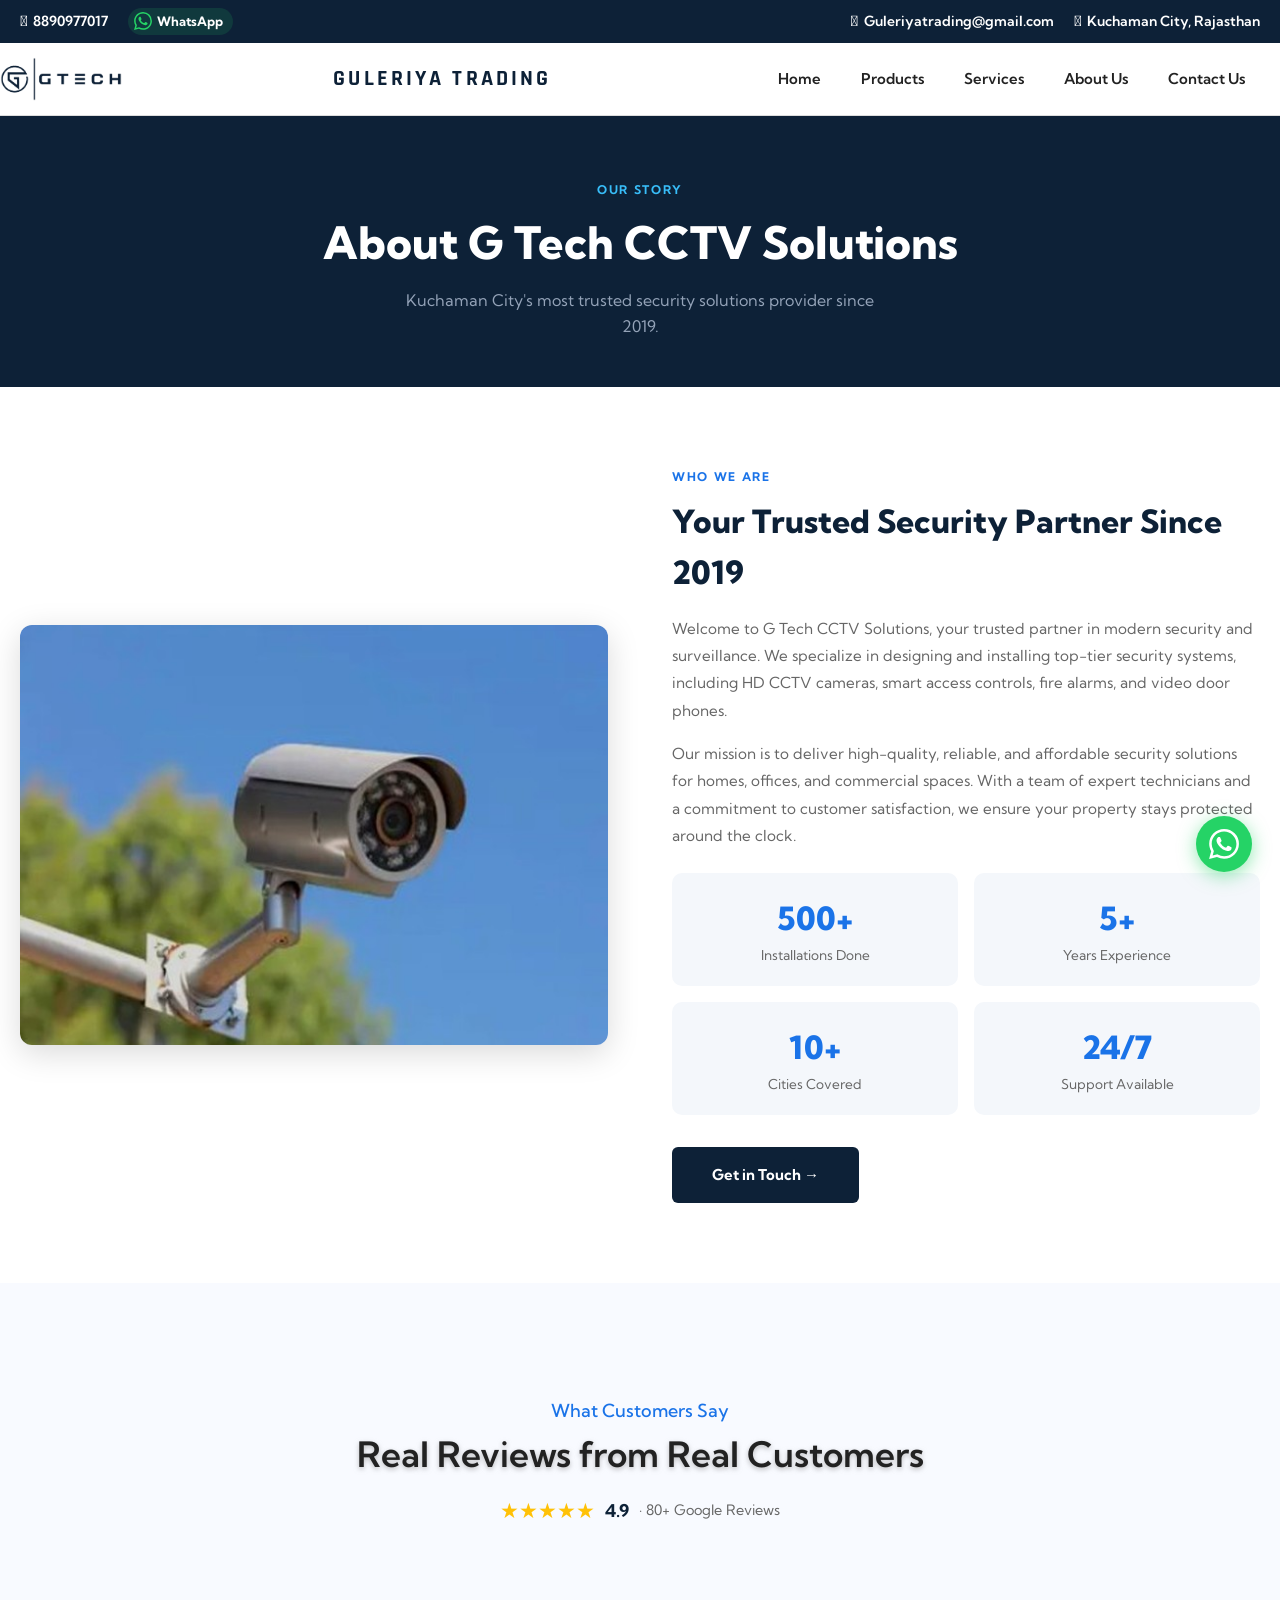
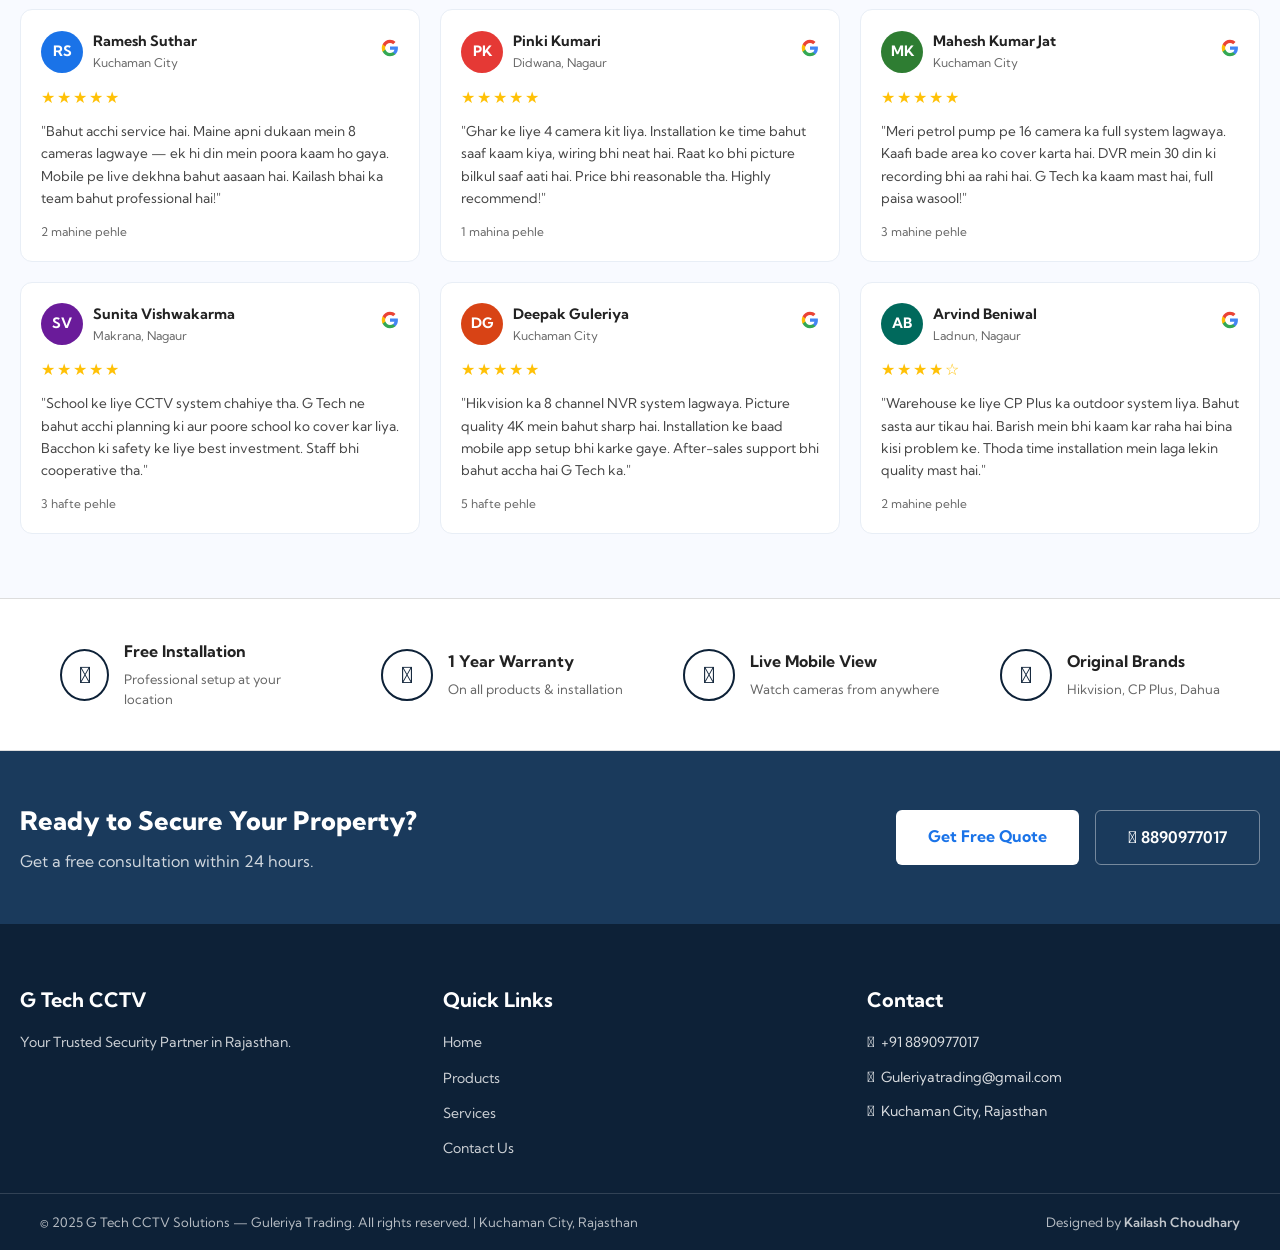
<file: about.html>
<!DOCTYPE html>
<html lang="en">
<head>
  <link rel="icon" type="image/x-icon" href="favicon.ico"/>
  <link rel="icon" type="image/png" href="favicon.png"/>
  <link rel="apple-touch-icon" href="favicon.png"/>
  <meta name="robots" content="index, follow"/>
  <meta name="geo.region" content="IN-RJ"/>
  <meta name="geo.placename" content="Kuchaman City, Rajasthan"/>
  <meta property="og:url" content="https://gtechcctv.com"/>
  <meta property="og:image" content="https://gtechcctv.com/hero_bg.jpg"/>
  <link rel="canonical" href="https://gtechcctv.com"/>
  <meta charset="UTF-8"/>
  <meta name="viewport" content="width=device-width, initial-scale=1.0"/>
  <title>About G Tech CCTV Solutions | Kuchaman City Rajasthan</title>
  <link rel="preconnect" href="https://fonts.googleapis.com"/>
  <link href="https://fonts.googleapis.com/css2?family=Kumbh+Sans:wght@100..900&family=Rajdhani:wght@600;700&display=swap" rel="stylesheet"/>
  <link rel="stylesheet" href="https://cdnjs.cloudflare.com/ajax/libs/font-awesome/6.5.0/css/all.min.css"/>
  <link rel="stylesheet" href="style.css"/>
</head>
<body>
<button onclick="window.scrollTo({top:0,behavior:'smooth'})" id="scrollTopBtn"><i class="fa-solid fa-arrow-up"></i></button>
<div id="waFloat"><div class="wa-tooltip">WhatsApp Us</div><a href="https://wa.me/918890977017" target="_blank" class="wa-main"><svg viewBox="0 0 24 24"><path d="M17.472 14.382c-.297-.149-1.758-.867-2.03-.967-.273-.099-.471-.148-.67.15-.197.297-.767.966-.94 1.164-.173.199-.347.223-.644.075-.297-.15-1.255-.463-2.39-1.475-.883-.788-1.48-1.761-1.653-2.059-.173-.297-.018-.458.13-.606.134-.133.298-.347.446-.52.149-.174.198-.298.298-.497.099-.198.05-.371-.025-.52-.075-.149-.669-1.612-.916-2.207-.242-.579-.487-.5-.669-.51-.173-.008-.371-.01-.57-.01-.198 0-.52.074-.792.372-.272.297-1.04 1.016-1.04 2.479 0 1.462 1.065 2.875 1.213 3.074.149.198 2.096 3.2 5.077 4.487.709.306 1.262.489 1.694.625.712.227 1.36.195 1.871.118.571-.085 1.758-.719 2.006-1.413.248-.694.248-1.289.173-1.413-.074-.124-.272-.198-.57-.347m-5.421 7.403h-.004a9.87 9.87 0 01-5.031-1.378l-.361-.214-3.741.982.998-3.648-.235-.374a9.86 9.86 0 01-1.51-5.26c.001-5.45 4.436-9.884 9.888-9.884 2.64 0 5.122 1.03 6.988 2.898a9.825 9.825 0 012.893 6.994c-.003 5.45-4.437 9.884-9.885 9.884m8.413-18.297A11.815 11.815 0 0012.05 0C5.495 0 .16 5.335.157 11.892c0 2.096.547 4.142 1.588 5.945L.057 24l6.305-1.654a11.882 11.882 0 005.683 1.448h.005c6.554 0 11.89-5.335 11.893-11.893a11.821 11.821 0 00-3.48-8.413z"/></svg></a></div>

<div class="upperheader">
  <div class="container">
    <div class="upperheader-box">
      <div class="socialmedia-upper">
        <a href="tel:+918890977017"><i class="fa-solid fa-phone"></i>8890977017</a>
        <a href="https://wa.me/918890977017" target="_blank" class="uh-wa-icon" title="WhatsApp Us">
          <svg viewBox="0 0 24 24" style="width:18px;height:18px;fill:#25d366;vertical-align:middle"><path d="M17.472 14.382c-.297-.149-1.758-.867-2.03-.967-.273-.099-.471-.148-.67.15-.197.297-.767.966-.94 1.164-.173.199-.347.223-.644.075-.297-.15-1.255-.463-2.39-1.475-.883-.788-1.48-1.761-1.653-2.059-.173-.297-.018-.458.13-.606.134-.133.298-.347.446-.52.149-.174.198-.298.298-.497.099-.198.05-.371-.025-.52-.075-.149-.669-1.612-.916-2.207-.242-.579-.487-.5-.669-.51-.173-.008-.371-.01-.57-.01-.198 0-.52.074-.792.372-.272.297-1.04 1.016-1.04 2.479 0 1.462 1.065 2.875 1.213 3.074.149.198 2.096 3.2 5.077 4.487.709.306 1.262.489 1.694.625.712.227 1.36.195 1.871.118.571-.085 1.758-.719 2.006-1.413.248-.694.248-1.289.173-1.413-.074-.124-.272-.198-.57-.347m-5.421 7.403h-.004a9.87 9.87 0 01-5.031-1.378l-.361-.214-3.741.982.998-3.648-.235-.374a9.86 9.86 0 01-1.51-5.26c.001-5.45 4.436-9.884 9.888-9.884 2.64 0 5.122 1.03 6.988 2.898a9.825 9.825 0 012.893 6.994c-.003 5.45-4.437 9.884-9.885 9.884m8.413-18.297A11.815 11.815 0 0012.05 0C5.495 0 .16 5.335.157 11.892c0 2.096.547 4.142 1.588 5.945L.057 24l6.305-1.654a11.882 11.882 0 005.683 1.448h.005c6.554 0 11.89-5.335 11.893-11.893a11.821 11.821 0 00-3.48-8.413z"/></svg>
        </a>
      </div>
      <div class="socialmedia-upper">
        <a href="mailto:Guleriyatrading@gmail.com"><i class="fa-regular fa-envelope"></i>Guleriyatrading@gmail.com</a>
        <a href="#"><i class="fa-solid fa-location-dot"></i>Kuchaman City, Rajasthan</a>
      </div>
    </div>
  </div>
</div></div>

<header class="navbar" id="navbar">
  <button class="hamburger" id="menuToggle"><i class="fa-solid fa-bars"></i></button>
    <a href="index.html" class="logo-wrap">
    <img src="logo.png" alt="G Tech CCTV Solutions" class="navbar-logo"/>
  </a>
  <div class="navbar-center-brand">
    <span class="ncb-text">Guleriya Trading</span>
  </div>
  <nav class="menu" id="navMenu"><ul><li><a href="index.html">Home</a></li><li><a href="products.html">Products</a></li><li><a href="services.html">Services</a></li><li><a href="about.html">About Us</a></li><li><a href="contact.html">Contact Us</a></li></ul></nav>
</header>

<div class="page-hero"><div class="eyebrow">Our Story</div><h1>About G Tech CCTV Solutions</h1><p>Kuchaman City's most trusted security solutions provider since 2019.</p></div>

<div style="padding:5rem 0;background:#fff">
  <div class="container">
    <div style="display:grid;grid-template-columns:1fr 1fr;gap:4rem;align-items:center">
      <div>
        <img src="install_1.jpg" alt="G Tech" style="width:100%;height:420px;object-fit:cover;border-radius:12px;box-shadow:0 8px 32px rgba(0,0,0,.15)"/>
      </div>
      <div>
        <div style="font-size:.75rem;font-weight:700;letter-spacing:.14em;text-transform:uppercase;color:#1a73e8;margin-bottom:.6rem">Who We Are</div>
        <h2 style="font-size:2rem;font-weight:800;color:#0d2137;margin-bottom:1rem">Your Trusted Security Partner Since 2019</h2>
        <p style="color:#666;font-size:.95rem;line-height:1.8;margin-bottom:1rem">Welcome to G Tech CCTV Solutions, your trusted partner in modern security and surveillance. We specialize in designing and installing top-tier security systems, including HD CCTV cameras, smart access controls, fire alarms, and video door phones.</p>
        <p style="color:#666;font-size:.95rem;line-height:1.8;margin-bottom:1.5rem">Our mission is to deliver high-quality, reliable, and affordable security solutions for homes, offices, and commercial spaces. With a team of expert technicians and a commitment to customer satisfaction, we ensure your property stays protected around the clock.</p>
        <div style="display:grid;grid-template-columns:1fr 1fr;gap:1rem;margin-bottom:2rem">
          <div style="background:#f4f7fb;border-radius:10px;padding:1.25rem;text-align:center"><div style="font-size:2rem;font-weight:800;color:#1a73e8">500+</div><div style="font-size:.85rem;color:#666">Installations Done</div></div>
          <div style="background:#f4f7fb;border-radius:10px;padding:1.25rem;text-align:center"><div style="font-size:2rem;font-weight:800;color:#1a73e8">5+</div><div style="font-size:.85rem;color:#666">Years Experience</div></div>
          <div style="background:#f4f7fb;border-radius:10px;padding:1.25rem;text-align:center"><div style="font-size:2rem;font-weight:800;color:#1a73e8">10+</div><div style="font-size:.85rem;color:#666">Cities Covered</div></div>
          <div style="background:#f4f7fb;border-radius:10px;padding:1.25rem;text-align:center"><div style="font-size:2rem;font-weight:800;color:#1a73e8">24/7</div><div style="font-size:.85rem;color:#666">Support Available</div></div>
        </div>
        <a href="contact.html" class="watch-cart-btn" style="text-decoration:none;display:inline-flex">Get in Touch →</a>
      </div>
    </div>
  </div>
</div>

<!-- CUSTOMER REVIEWS -->
<div class="reviews-section">
  <div class="container">
    <div class="product-heading-arrival" style="text-align:center;margin-bottom:2rem">
      <h6>What Customers Say</h6>
      <h3>Real Reviews from Real Customers</h3>
      <div style="display:flex;align-items:center;justify-content:center;gap:10px;margin-top:.75rem">
        <div style="color:#ffc107;font-size:1.3rem">★★★★★</div>
        <span style="font-weight:700;font-size:1.1rem;color:var(--primary)">4.9</span>
        <span style="color:var(--muted);font-size:.9rem">· 80+ Google Reviews</span>
      </div>
    </div>
    <div class="reviews-grid">
      <div class="review-card">
        <div class="review-header">
          <div class="review-avatar" style="background:#1a73e8">RS</div>
          <div><div class="review-name">Ramesh Suthar</div><div class="review-location">Kuchaman City</div></div>
          <div class="review-google-icon"><svg width="18" height="18" viewBox="0 0 24 24"><path fill="#4285F4" d="M22.56 12.25c0-.78-.07-1.53-.2-2.25H12v4.26h5.92c-.26 1.37-1.04 2.53-2.21 3.31v2.77h3.57c2.08-1.92 3.28-4.74 3.28-8.09z"/><path fill="#34A853" d="M12 23c2.97 0 5.46-.98 7.28-2.66l-3.57-2.77c-.98.66-2.23 1.06-3.71 1.06-2.86 0-5.29-1.93-6.16-4.53H2.18v2.84C3.99 20.53 7.7 23 12 23z"/><path fill="#FBBC05" d="M5.84 14.09c-.22-.66-.35-1.36-.35-2.09s.13-1.43.35-2.09V7.07H2.18C1.43 8.55 1 10.22 1 12s.43 3.45 1.18 4.93l3.66-2.84z"/><path fill="#EA4335" d="M12 5.38c1.62 0 3.06.56 4.21 1.64l3.15-3.15C17.45 2.09 14.97 1 12 1 7.7 1 3.99 3.47 2.18 7.07l3.66 2.84c.87-2.6 3.3-4.53 6.16-4.53z"/></svg></div>
        </div>
        <div class="review-stars">★★★★★</div>
        <p class="review-text">"Bahut acchi service hai. Maine apni dukaan mein 8 cameras lagwaye — ek hi din mein poora kaam ho gaya. Mobile pe live dekhna bahut aasaan hai. Kailash bhai ka team bahut professional hai!"</p>
        <div class="review-date">2 mahine pehle</div>
      </div>
      <div class="review-card">
        <div class="review-header">
          <div class="review-avatar" style="background:#e53935">PK</div>
          <div><div class="review-name">Pinki Kumari</div><div class="review-location">Didwana, Nagaur</div></div>
          <div class="review-google-icon"><svg width="18" height="18" viewBox="0 0 24 24"><path fill="#4285F4" d="M22.56 12.25c0-.78-.07-1.53-.2-2.25H12v4.26h5.92c-.26 1.37-1.04 2.53-2.21 3.31v2.77h3.57c2.08-1.92 3.28-4.74 3.28-8.09z"/><path fill="#34A853" d="M12 23c2.97 0 5.46-.98 7.28-2.66l-3.57-2.77c-.98.66-2.23 1.06-3.71 1.06-2.86 0-5.29-1.93-6.16-4.53H2.18v2.84C3.99 20.53 7.7 23 12 23z"/><path fill="#FBBC05" d="M5.84 14.09c-.22-.66-.35-1.36-.35-2.09s.13-1.43.35-2.09V7.07H2.18C1.43 8.55 1 10.22 1 12s.43 3.45 1.18 4.93l3.66-2.84z"/><path fill="#EA4335" d="M12 5.38c1.62 0 3.06.56 4.21 1.64l3.15-3.15C17.45 2.09 14.97 1 12 1 7.7 1 3.99 3.47 2.18 7.07l3.66 2.84c.87-2.6 3.3-4.53 6.16-4.53z"/></svg></div>
        </div>
        <div class="review-stars">★★★★★</div>
        <p class="review-text">"Ghar ke liye 4 camera kit liya. Installation ke time bahut saaf kaam kiya, wiring bhi neat hai. Raat ko bhi picture bilkul saaf aati hai. Price bhi reasonable tha. Highly recommend!"</p>
        <div class="review-date">1 mahina pehle</div>
      </div>
      <div class="review-card">
        <div class="review-header">
          <div class="review-avatar" style="background:#2e7d32">MK</div>
          <div><div class="review-name">Mahesh Kumar Jat</div><div class="review-location">Kuchaman City</div></div>
          <div class="review-google-icon"><svg width="18" height="18" viewBox="0 0 24 24"><path fill="#4285F4" d="M22.56 12.25c0-.78-.07-1.53-.2-2.25H12v4.26h5.92c-.26 1.37-1.04 2.53-2.21 3.31v2.77h3.57c2.08-1.92 3.28-4.74 3.28-8.09z"/><path fill="#34A853" d="M12 23c2.97 0 5.46-.98 7.28-2.66l-3.57-2.77c-.98.66-2.23 1.06-3.71 1.06-2.86 0-5.29-1.93-6.16-4.53H2.18v2.84C3.99 20.53 7.7 23 12 23z"/><path fill="#FBBC05" d="M5.84 14.09c-.22-.66-.35-1.36-.35-2.09s.13-1.43.35-2.09V7.07H2.18C1.43 8.55 1 10.22 1 12s.43 3.45 1.18 4.93l3.66-2.84z"/><path fill="#EA4335" d="M12 5.38c1.62 0 3.06.56 4.21 1.64l3.15-3.15C17.45 2.09 14.97 1 12 1 7.7 1 3.99 3.47 2.18 7.07l3.66 2.84c.87-2.6 3.3-4.53 6.16-4.53z"/></svg></div>
        </div>
        <div class="review-stars">★★★★★</div>
        <p class="review-text">"Meri petrol pump pe 16 camera ka full system lagwaya. Kaafi bade area ko cover karta hai. DVR mein 30 din ki recording bhi aa rahi hai. G Tech ka kaam mast hai, full paisa wasool!"</p>
        <div class="review-date">3 mahine pehle</div>
      </div>
      <div class="review-card">
        <div class="review-header">
          <div class="review-avatar" style="background:#6a1b9a">SV</div>
          <div><div class="review-name">Sunita Vishwakarma</div><div class="review-location">Makrana, Nagaur</div></div>
          <div class="review-google-icon"><svg width="18" height="18" viewBox="0 0 24 24"><path fill="#4285F4" d="M22.56 12.25c0-.78-.07-1.53-.2-2.25H12v4.26h5.92c-.26 1.37-1.04 2.53-2.21 3.31v2.77h3.57c2.08-1.92 3.28-4.74 3.28-8.09z"/><path fill="#34A853" d="M12 23c2.97 0 5.46-.98 7.28-2.66l-3.57-2.77c-.98.66-2.23 1.06-3.71 1.06-2.86 0-5.29-1.93-6.16-4.53H2.18v2.84C3.99 20.53 7.7 23 12 23z"/><path fill="#FBBC05" d="M5.84 14.09c-.22-.66-.35-1.36-.35-2.09s.13-1.43.35-2.09V7.07H2.18C1.43 8.55 1 10.22 1 12s.43 3.45 1.18 4.93l3.66-2.84z"/><path fill="#EA4335" d="M12 5.38c1.62 0 3.06.56 4.21 1.64l3.15-3.15C17.45 2.09 14.97 1 12 1 7.7 1 3.99 3.47 2.18 7.07l3.66 2.84c.87-2.6 3.3-4.53 6.16-4.53z"/></svg></div>
        </div>
        <div class="review-stars">★★★★★</div>
        <p class="review-text">"School ke liye CCTV system chahiye tha. G Tech ne bahut acchi planning ki aur poore school ko cover kar liya. Bacchon ki safety ke liye best investment. Staff bhi cooperative tha."</p>
        <div class="review-date">3 hafte pehle</div>
      </div>
      <div class="review-card">
        <div class="review-header">
          <div class="review-avatar" style="background:#d84315">DG</div>
          <div><div class="review-name">Deepak Guleriya</div><div class="review-location">Kuchaman City</div></div>
          <div class="review-google-icon"><svg width="18" height="18" viewBox="0 0 24 24"><path fill="#4285F4" d="M22.56 12.25c0-.78-.07-1.53-.2-2.25H12v4.26h5.92c-.26 1.37-1.04 2.53-2.21 3.31v2.77h3.57c2.08-1.92 3.28-4.74 3.28-8.09z"/><path fill="#34A853" d="M12 23c2.97 0 5.46-.98 7.28-2.66l-3.57-2.77c-.98.66-2.23 1.06-3.71 1.06-2.86 0-5.29-1.93-6.16-4.53H2.18v2.84C3.99 20.53 7.7 23 12 23z"/><path fill="#FBBC05" d="M5.84 14.09c-.22-.66-.35-1.36-.35-2.09s.13-1.43.35-2.09V7.07H2.18C1.43 8.55 1 10.22 1 12s.43 3.45 1.18 4.93l3.66-2.84z"/><path fill="#EA4335" d="M12 5.38c1.62 0 3.06.56 4.21 1.64l3.15-3.15C17.45 2.09 14.97 1 12 1 7.7 1 3.99 3.47 2.18 7.07l3.66 2.84c.87-2.6 3.3-4.53 6.16-4.53z"/></svg></div>
        </div>
        <div class="review-stars">★★★★★</div>
        <p class="review-text">"Hikvision ka 8 channel NVR system lagwaya. Picture quality 4K mein bahut sharp hai. Installation ke baad mobile app setup bhi karke gaye. After-sales support bhi bahut accha hai G Tech ka."</p>
        <div class="review-date">5 hafte pehle</div>
      </div>
      <div class="review-card">
        <div class="review-header">
          <div class="review-avatar" style="background:#00695c">AB</div>
          <div><div class="review-name">Arvind Beniwal</div><div class="review-location">Ladnun, Nagaur</div></div>
          <div class="review-google-icon"><svg width="18" height="18" viewBox="0 0 24 24"><path fill="#4285F4" d="M22.56 12.25c0-.78-.07-1.53-.2-2.25H12v4.26h5.92c-.26 1.37-1.04 2.53-2.21 3.31v2.77h3.57c2.08-1.92 3.28-4.74 3.28-8.09z"/><path fill="#34A853" d="M12 23c2.97 0 5.46-.98 7.28-2.66l-3.57-2.77c-.98.66-2.23 1.06-3.71 1.06-2.86 0-5.29-1.93-6.16-4.53H2.18v2.84C3.99 20.53 7.7 23 12 23z"/><path fill="#FBBC05" d="M5.84 14.09c-.22-.66-.35-1.36-.35-2.09s.13-1.43.35-2.09V7.07H2.18C1.43 8.55 1 10.22 1 12s.43 3.45 1.18 4.93l3.66-2.84z"/><path fill="#EA4335" d="M12 5.38c1.62 0 3.06.56 4.21 1.64l3.15-3.15C17.45 2.09 14.97 1 12 1 7.7 1 3.99 3.47 2.18 7.07l3.66 2.84c.87-2.6 3.3-4.53 6.16-4.53z"/></svg></div>
        </div>
        <div class="review-stars">★★★★☆</div>
        <p class="review-text">"Warehouse ke liye CP Plus ka outdoor system liya. Bahut sasta aur tikau hai. Barish mein bhi kaam kar raha hai bina kisi problem ke. Thoda time installation mein laga lekin quality mast hai."</p>
        <div class="review-date">2 mahine pehle</div>
      </div>
    </div>
  </div>
</div>

<div class="info-section">
  <div class="info-item"><div class="info-icon"><i class="fa fa-tools"></i></div><div class="info-text"><h4>Free Installation</h4><p>Professional setup at your location</p></div></div>
  <div class="info-item"><div class="info-icon"><i class="fa fa-shield-alt"></i></div><div class="info-text"><h4>1 Year Warranty</h4><p>On all products & installation</p></div></div>
  <div class="info-item"><div class="info-icon"><i class="fa fa-mobile-alt"></i></div><div class="info-text"><h4>Live Mobile View</h4><p>Watch cameras from anywhere</p></div></div>
  <div class="info-item"><div class="info-icon"><i class="fa fa-certificate"></i></div><div class="info-text"><h4>Original Brands</h4><p>Hikvision, CP Plus, Dahua</p></div></div>
</div>

<div class="newsletter-section"><div class="container"><div class="newsletter-inner"><div><h3>Ready to Secure Your Property?</h3><p>Get a free consultation within 24 hours.</p></div><div style="display:flex;gap:1rem;flex-wrap:wrap"><a href="contact.html" style="display:inline-block;background:#fff;color:#1a73e8;padding:.85rem 2rem;border-radius:6px;font-weight:700;text-decoration:none">Get Free Quote</a><a href="tel:+918890977017" style="display:inline-block;color:#fff;padding:.85rem 2rem;border-radius:6px;font-weight:600;border:1.5px solid rgba(255,255,255,.4);text-decoration:none"><i class="fa fa-phone"></i> 8890977017</a></div></div></div></div>

<footer class="custom-footer">
  <div class="footer-top container">
    <div class="footer-col"><h4>G Tech CCTV</h4><p>Your Trusted Security Partner in Rajasthan.</p>
      </div>
    <div class="footer-col"><h4>Quick Links</h4><ul><li><a href="index.html">Home</a></li><li><a href="products.html">Products</a></li><li><a href="services.html">Services</a></li><li><a href="contact.html">Contact Us</a></li></ul></div>
    <div class="footer-col contact-us"><h4>Contact</h4><a href="tel:+918890977017"><i class="fa fa-phone"></i>+91 8890977017</a><a href="mailto:Guleriyatrading@gmail.com"><i class="fa fa-envelope"></i>Guleriyatrading@gmail.com</a><a><i class="fa fa-location-dot"></i>Kuchaman City, Rajasthan</a></div>
  </div>
      <div class="footer-bottom">
    <div class="footer-bottom-inner">
      <p>© 2025 G Tech CCTV Solutions — Guleriya Trading. All rights reserved. | Kuchaman City, Rajasthan</p>
      <p class="footer-credit-inline">Designed by <a href="https://kkweb-nu.vercel.app/" target="_blank" rel="noopener">Kailash Choudhary</a></p>
    </div>
  </div>
  </div>
</footer>
<script src="main.js"></script>
</body>
</html>
</file>
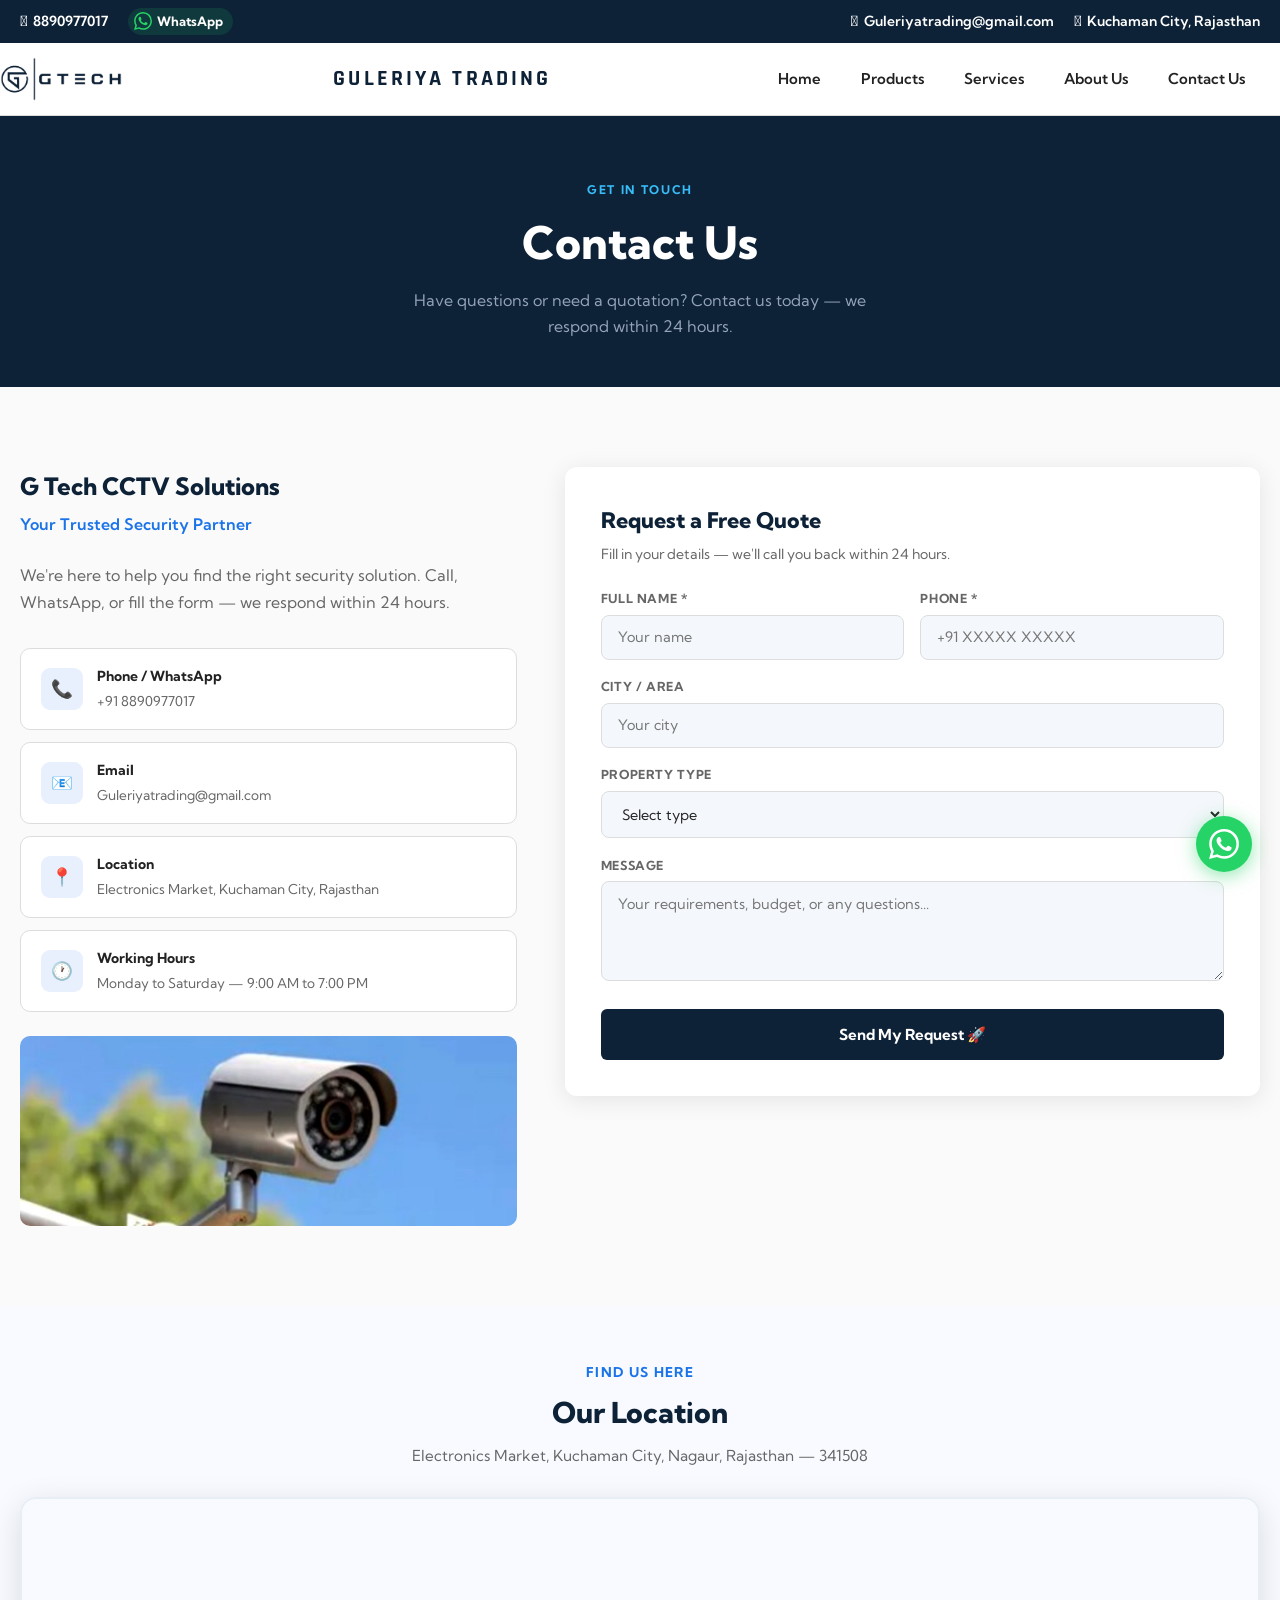
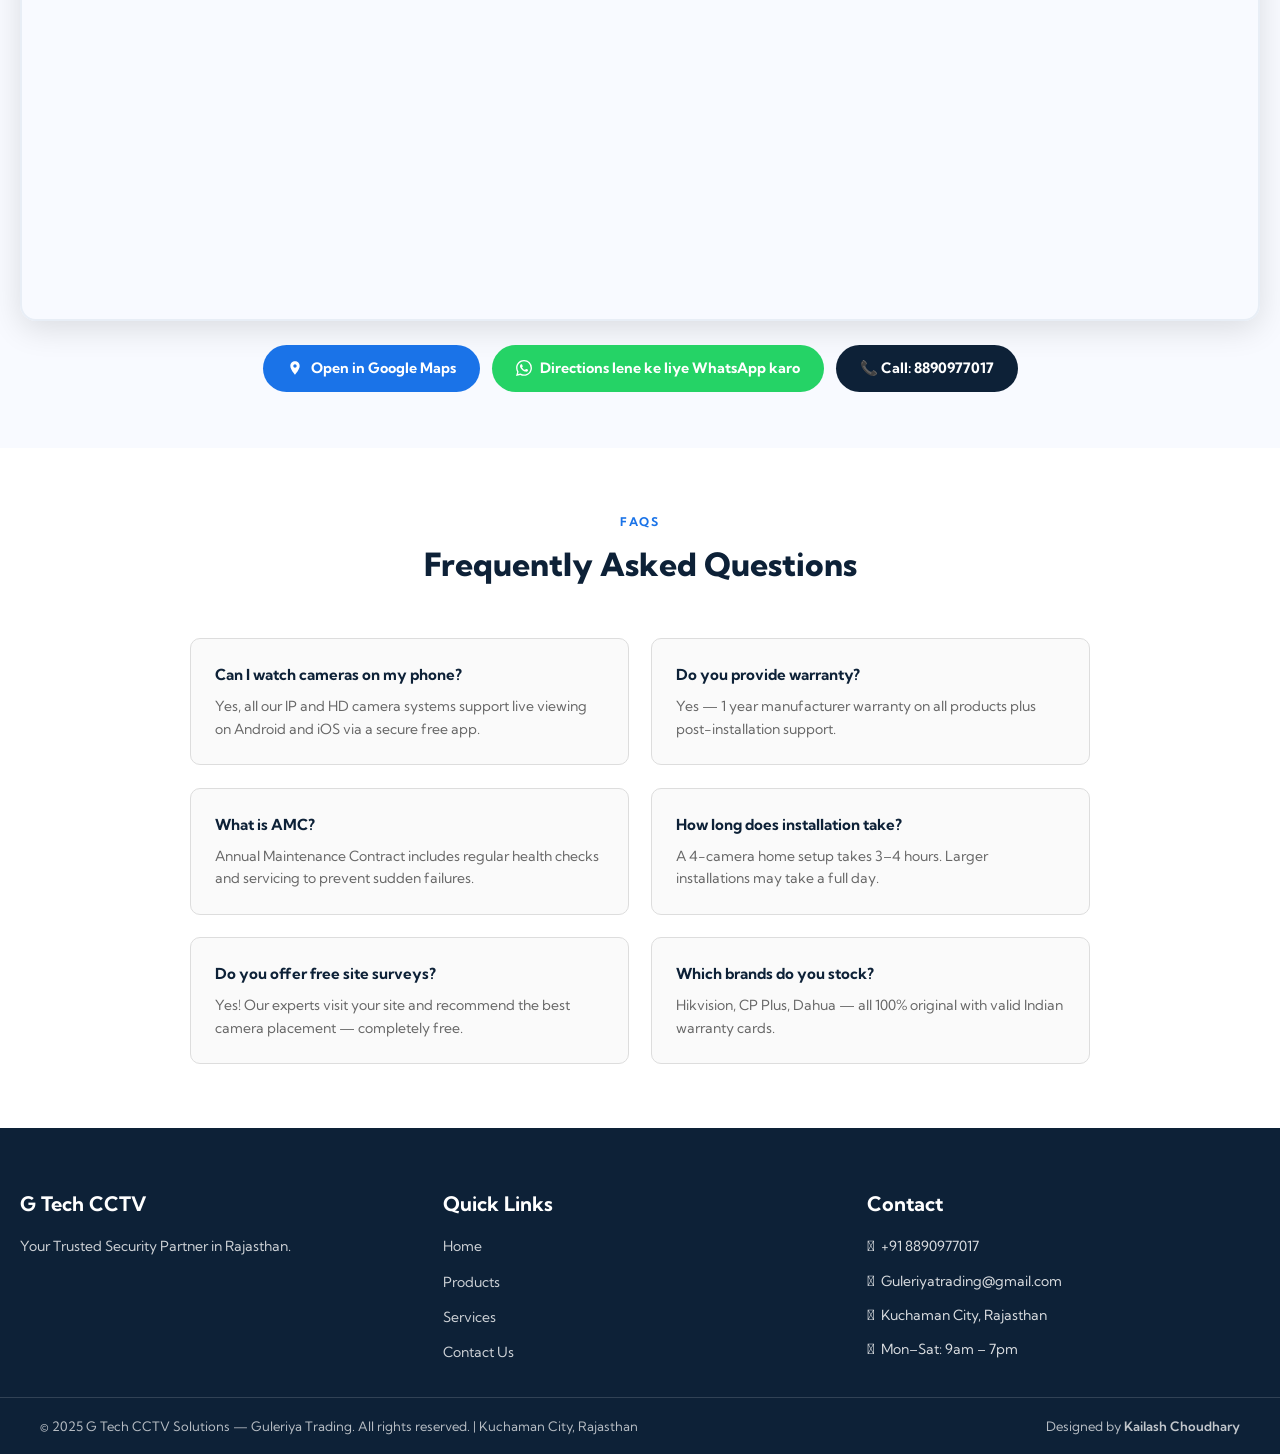
<file: contact.html>
<!DOCTYPE html>
<html lang="en">
<head>
  <link rel="icon" type="image/x-icon" href="favicon.ico"/>
  <link rel="icon" type="image/png" href="favicon.png"/>
  <link rel="apple-touch-icon" href="favicon.png"/>
  <meta name="robots" content="index, follow"/>
  <meta name="geo.region" content="IN-RJ"/>
  <meta name="geo.placename" content="Kuchaman City, Rajasthan"/>
  <meta property="og:url" content="https://gtechcctv.com"/>
  <meta property="og:image" content="https://gtechcctv.com/hero_bg.jpg"/>
  <link rel="canonical" href="https://gtechcctv.com"/>
  <meta charset="UTF-8"/>
  <meta name="viewport" content="width=device-width, initial-scale=1.0"/>
  <title>Contact G Tech CCTV | Free Quote | 8890977017 | Kuchaman City</title>
  <link rel="preconnect" href="https://fonts.googleapis.com"/>
  <link href="https://fonts.googleapis.com/css2?family=Kumbh+Sans:wght@100..900&family=Rajdhani:wght@600;700&display=swap" rel="stylesheet"/>
  <link rel="stylesheet" href="https://cdnjs.cloudflare.com/ajax/libs/font-awesome/6.5.0/css/all.min.css"/>
  <link rel="stylesheet" href="style.css"/>
</head>
<body>
<button onclick="window.scrollTo({top:0,behavior:'smooth'})" id="scrollTopBtn"><i class="fa-solid fa-arrow-up"></i></button>
<div id="waFloat"><div class="wa-tooltip">WhatsApp Us</div><a href="https://wa.me/918890977017" target="_blank" class="wa-main"><svg viewBox="0 0 24 24"><path d="M17.472 14.382c-.297-.149-1.758-.867-2.03-.967-.273-.099-.471-.148-.67.15-.197.297-.767.966-.94 1.164-.173.199-.347.223-.644.075-.297-.15-1.255-.463-2.39-1.475-.883-.788-1.48-1.761-1.653-2.059-.173-.297-.018-.458.13-.606.134-.133.298-.347.446-.52.149-.174.198-.298.298-.497.099-.198.05-.371-.025-.52-.075-.149-.669-1.612-.916-2.207-.242-.579-.487-.5-.669-.51-.173-.008-.371-.01-.57-.01-.198 0-.52.074-.792.372-.272.297-1.04 1.016-1.04 2.479 0 1.462 1.065 2.875 1.213 3.074.149.198 2.096 3.2 5.077 4.487.709.306 1.262.489 1.694.625.712.227 1.36.195 1.871.118.571-.085 1.758-.719 2.006-1.413.248-.694.248-1.289.173-1.413-.074-.124-.272-.198-.57-.347m-5.421 7.403h-.004a9.87 9.87 0 01-5.031-1.378l-.361-.214-3.741.982.998-3.648-.235-.374a9.86 9.86 0 01-1.51-5.26c.001-5.45 4.436-9.884 9.888-9.884 2.64 0 5.122 1.03 6.988 2.898a9.825 9.825 0 012.893 6.994c-.003 5.45-4.437 9.884-9.885 9.884m8.413-18.297A11.815 11.815 0 0012.05 0C5.495 0 .16 5.335.157 11.892c0 2.096.547 4.142 1.588 5.945L.057 24l6.305-1.654a11.882 11.882 0 005.683 1.448h.005c6.554 0 11.89-5.335 11.893-11.893a11.821 11.821 0 00-3.48-8.413z"/></svg></a></div>

<div class="upperheader">
  <div class="container">
    <div class="upperheader-box">
      <div class="socialmedia-upper">
        <a href="tel:+918890977017"><i class="fa-solid fa-phone"></i>8890977017</a>
        <a href="https://wa.me/918890977017" target="_blank" class="uh-wa-icon" title="WhatsApp Us">
          <svg viewBox="0 0 24 24" style="width:18px;height:18px;fill:#25d366;vertical-align:middle"><path d="M17.472 14.382c-.297-.149-1.758-.867-2.03-.967-.273-.099-.471-.148-.67.15-.197.297-.767.966-.94 1.164-.173.199-.347.223-.644.075-.297-.15-1.255-.463-2.39-1.475-.883-.788-1.48-1.761-1.653-2.059-.173-.297-.018-.458.13-.606.134-.133.298-.347.446-.52.149-.174.198-.298.298-.497.099-.198.05-.371-.025-.52-.075-.149-.669-1.612-.916-2.207-.242-.579-.487-.5-.669-.51-.173-.008-.371-.01-.57-.01-.198 0-.52.074-.792.372-.272.297-1.04 1.016-1.04 2.479 0 1.462 1.065 2.875 1.213 3.074.149.198 2.096 3.2 5.077 4.487.709.306 1.262.489 1.694.625.712.227 1.36.195 1.871.118.571-.085 1.758-.719 2.006-1.413.248-.694.248-1.289.173-1.413-.074-.124-.272-.198-.57-.347m-5.421 7.403h-.004a9.87 9.87 0 01-5.031-1.378l-.361-.214-3.741.982.998-3.648-.235-.374a9.86 9.86 0 01-1.51-5.26c.001-5.45 4.436-9.884 9.888-9.884 2.64 0 5.122 1.03 6.988 2.898a9.825 9.825 0 012.893 6.994c-.003 5.45-4.437 9.884-9.885 9.884m8.413-18.297A11.815 11.815 0 0012.05 0C5.495 0 .16 5.335.157 11.892c0 2.096.547 4.142 1.588 5.945L.057 24l6.305-1.654a11.882 11.882 0 005.683 1.448h.005c6.554 0 11.89-5.335 11.893-11.893a11.821 11.821 0 00-3.48-8.413z"/></svg>
        </a>
      </div>
      <div class="socialmedia-upper">
        <a href="mailto:Guleriyatrading@gmail.com"><i class="fa-regular fa-envelope"></i>Guleriyatrading@gmail.com</a>
        <a href="#"><i class="fa-solid fa-location-dot"></i>Kuchaman City, Rajasthan</a>
      </div>
    </div>
  </div>
</div></div>

<header class="navbar" id="navbar">
  <button class="hamburger" id="menuToggle"><i class="fa-solid fa-bars"></i></button>
    <a href="index.html" class="logo-wrap">
    <img src="logo.png" alt="G Tech CCTV Solutions" class="navbar-logo"/>
  </a>
  <div class="navbar-center-brand">
    <span class="ncb-text">Guleriya Trading</span>
  </div>
  <nav class="menu" id="navMenu"><ul><li><a href="index.html">Home</a></li><li><a href="products.html">Products</a></li><li><a href="services.html">Services</a></li><li><a href="about.html">About Us</a></li><li><a href="contact.html">Contact Us</a></li></ul></nav>
</header>

<div class="page-hero"><div class="eyebrow">Get In Touch</div><h1>Contact Us</h1><p>Have questions or need a quotation? Contact us today — we respond within 24 hours.</p></div>

<div style="padding:5rem 0;background:#fafafa">
  <div class="container">
    <div style="display:grid;grid-template-columns:1fr 1.4fr;gap:3rem;align-items:start">

      <!-- INFO -->
      <div>
        <h3 style="font-size:1.5rem;font-weight:800;color:#0d2137;margin-bottom:.4rem">G Tech CCTV Solutions</h3>
        <p style="color:#1a73e8;font-weight:600;margin-bottom:1.5rem">Your Trusted Security Partner</p>
        <p style="color:#666;margin-bottom:2rem;line-height:1.7">We're here to help you find the right security solution. Call, WhatsApp, or fill the form — we respond within 24 hours.</p>
        <div style="display:flex;flex-direction:column;gap:.75rem;margin-bottom:1.5rem">
          <a href="tel:+918890977017" style="display:flex;align-items:center;gap:.85rem;padding:1rem 1.25rem;background:#fff;border:1.5px solid #ddd;border-radius:10px;text-decoration:none;color:#222;transition:border-color .2s">
            <div style="width:42px;height:42px;background:#e8f0fe;border-radius:9px;display:flex;align-items:center;justify-content:center;font-size:1.1rem;flex-shrink:0">📞</div>
            <div><strong style="display:block;font-size:.875rem">Phone / WhatsApp</strong><span style="font-size:.85rem;color:#666">+91 8890977017</span></div>
          </a>
          <a href="mailto:Guleriyatrading@gmail.com" style="display:flex;align-items:center;gap:.85rem;padding:1rem 1.25rem;background:#fff;border:1.5px solid #ddd;border-radius:10px;text-decoration:none;color:#222">
            <div style="width:42px;height:42px;background:#e8f0fe;border-radius:9px;display:flex;align-items:center;justify-content:center;font-size:1.1rem;flex-shrink:0">📧</div>
            <div><strong style="display:block;font-size:.875rem">Email</strong><span style="font-size:.85rem;color:#666">Guleriyatrading@gmail.com</span></div>
          </a>
          <div style="display:flex;align-items:center;gap:.85rem;padding:1rem 1.25rem;background:#fff;border:1.5px solid #ddd;border-radius:10px">
            <div style="width:42px;height:42px;background:#e8f0fe;border-radius:9px;display:flex;align-items:center;justify-content:center;font-size:1.1rem;flex-shrink:0">📍</div>
            <div><strong style="display:block;font-size:.875rem">Location</strong><span style="font-size:.85rem;color:#666">Electronics Market, Kuchaman City, Rajasthan</span></div>
          </div>
          <div style="display:flex;align-items:center;gap:.85rem;padding:1rem 1.25rem;background:#fff;border:1.5px solid #ddd;border-radius:10px">
            <div style="width:42px;height:42px;background:#e8f0fe;border-radius:9px;display:flex;align-items:center;justify-content:center;font-size:1.1rem;flex-shrink:0">🕐</div>
            <div><strong style="display:block;font-size:.875rem">Working Hours</strong><span style="font-size:.85rem;color:#666">Monday to Saturday — 9:00 AM to 7:00 PM</span></div>
          </div>
        </div>
        <img src="install_2.jpg" alt="CCTV Installation" style="width:100%;height:190px;object-fit:cover;border-radius:10px"/>
      </div>

      <!-- FORM -->
      <div style="background:#fff;border-radius:12px;padding:2.25rem;box-shadow:0 4px 24px rgba(0,0,0,.09)" id="formCard">
        <h3 style="font-family:'Kumbh Sans',sans-serif;font-size:1.35rem;font-weight:800;color:#0d2137;margin-bottom:.3rem">Request a Free Quote</h3>
        <p style="color:#666;font-size:.88rem;margin-bottom:1.5rem">Fill in your details — we'll call you back within 24 hours.</p>
        <div style="display:grid;grid-template-columns:1fr 1fr;gap:1rem">
          <div style="margin-bottom:1.1rem">
            <label style="display:block;font-size:.78rem;font-weight:700;color:#666;margin-bottom:.35rem;text-transform:uppercase;letter-spacing:.05em">Full Name *</label>
            <input type="text" id="cName" placeholder="Your name" style="width:100%;padding:.78rem 1rem;background:#f4f7fb;border:1.5px solid #ddd;border-radius:8px;font-family:inherit;font-size:.9rem;color:#222;outline:none"/>
          </div>
          <div style="margin-bottom:1.1rem">
            <label style="display:block;font-size:.78rem;font-weight:700;color:#666;margin-bottom:.35rem;text-transform:uppercase;letter-spacing:.05em">Phone *</label>
            <input type="tel" id="cPhone" placeholder="+91 XXXXX XXXXX" style="width:100%;padding:.78rem 1rem;background:#f4f7fb;border:1.5px solid #ddd;border-radius:8px;font-family:inherit;font-size:.9rem;color:#222;outline:none"/>
          </div>
        </div>
        <div style="margin-bottom:1.1rem">
          <label style="display:block;font-size:.78rem;font-weight:700;color:#666;margin-bottom:.35rem;text-transform:uppercase;letter-spacing:.05em">City / Area</label>
          <input type="text" id="cCity" placeholder="Your city" style="width:100%;padding:.78rem 1rem;background:#f4f7fb;border:1.5px solid #ddd;border-radius:8px;font-family:inherit;font-size:.9rem;color:#222;outline:none"/>
        </div>
        <div style="margin-bottom:1.1rem">
          <label style="display:block;font-size:.78rem;font-weight:700;color:#666;margin-bottom:.35rem;text-transform:uppercase;letter-spacing:.05em">Property Type</label>
          <select id="cType" style="width:100%;padding:.78rem 1rem;background:#f4f7fb;border:1.5px solid #ddd;border-radius:8px;font-family:inherit;font-size:.9rem;color:#222;outline:none">
            <option value="">Select type</option>
            <option>Home / Residence</option>
            <option>Shop / Retail</option>
            <option>Office</option>
            <option>Factory / Warehouse</option>
            <option>School / College</option>
            <option>Other</option>
          </select>
        </div>
        <div style="margin-bottom:1.25rem">
          <label style="display:block;font-size:.78rem;font-weight:700;color:#666;margin-bottom:.35rem;text-transform:uppercase;letter-spacing:.05em">Message</label>
          <textarea id="cMsg" rows="4" placeholder="Your requirements, budget, or any questions..." style="width:100%;padding:.78rem 1rem;background:#f4f7fb;border:1.5px solid #ddd;border-radius:8px;font-family:inherit;font-size:.9rem;color:#222;outline:none;resize:vertical;min-height:100px"></textarea>
        </div>
        <button onclick="submitContact()" class="watch-cart-btn" style="width:100%;justify-content:center;font-size:.95rem">Send My Request 🚀</button>
      </div>

      <div id="formSuccess" style="display:none;background:#fff;border-radius:12px;padding:3rem 2rem;text-align:center;box-shadow:0 4px 24px rgba(0,0,0,.09)">
        <div style="font-size:3.5rem;margin-bottom:1rem">✅</div>
        <h3 style="font-size:1.5rem;font-weight:800;color:#0d2137;margin-bottom:.5rem">Request Submitted!</h3>
        <p style="color:#666">Our team will call or WhatsApp you within <strong>24 hours</strong>. Thank you!</p>
        <a href="products.html" class="watch-cart-btn" style="margin-top:1.5rem;display:inline-flex;text-decoration:none">Browse Products</a>
      </div>

    </div>
  </div>
</div>

<!-- GOOGLE MAP -->
<div style="background:#f8faff;padding:3.5rem 0">
  <div class="container">
    <div style="text-align:center;margin-bottom:1.75rem">
      <p style="color:#1a73e8;font-weight:700;font-size:.85rem;letter-spacing:.1em;text-transform:uppercase;margin-bottom:.4rem">Find Us Here</p>
      <h2 style="font-size:1.8rem;font-weight:800;color:#0d2137;margin:0">Our Location</h2>
      <p style="color:#666;margin-top:.5rem;font-size:.95rem">Electronics Market, Kuchaman City, Nagaur, Rajasthan — 341508</p>
    </div>

    <div style="border-radius:16px;overflow:hidden;box-shadow:0 8px 32px rgba(0,0,0,.12);border:2px solid #e8eef6">
      <iframe
      src="https://maps.google.com/maps?q=Kuchaman+City,+Nagaur,+Rajasthan&t=&z=15&ie=UTF8&iwloc=&output=embed"
        width="100%"
        height="420"
        style="border:0;display:block"
        allowfullscreen=""
        loading="lazy"
        referrerpolicy="no-referrer-when-downgrade"
        title="G Tech CCTV Solutions - Kuchaman City Location">
      </iframe>
    </div>

    <!-- Quick action buttons below map -->
    <div style="display:flex;gap:12px;justify-content:center;margin-top:1.5rem;flex-wrap:wrap">
      <a href="https://maps.google.com/?q=Electronics+Market+Kuchaman+City+Rajasthan" target="_blank"
        style="display:inline-flex;align-items:center;gap:.5rem;background:#1a73e8;color:#fff;padding:.75rem 1.5rem;border-radius:50px;font-weight:700;font-size:.9rem;text-decoration:none">
        <svg width="16" height="16" viewBox="0 0 24 24" fill="#fff"><path d="M12 2C8.13 2 5 5.13 5 9c0 5.25 7 13 7 13s7-7.75 7-13c0-3.87-3.13-7-7-7zm0 9.5c-1.38 0-2.5-1.12-2.5-2.5s1.12-2.5 2.5-2.5 2.5 1.12 2.5 2.5-1.12 2.5-2.5 2.5z"/></svg>
        Open in Google Maps
      </a>
      <a href="https://wa.me/918890977017?text=Hello%20G%20Tech%2C%20Main%20aapki%20shop%20pe%20aana%20chahta%20hun%2C%20directions%20de%20sakte%20hain?" target="_blank"
        style="display:inline-flex;align-items:center;gap:.5rem;background:#25d366;color:#fff;padding:.75rem 1.5rem;border-radius:50px;font-weight:700;font-size:.9rem;text-decoration:none">
        <svg viewBox="0 0 24 24" width="16" height="16" fill="#fff"><path d="M17.472 14.382c-.297-.149-1.758-.867-2.03-.967-.273-.099-.471-.148-.67.15-.197.297-.767.966-.94 1.164-.173.199-.347.223-.644.075-.297-.15-1.255-.463-2.39-1.475-.883-.788-1.48-1.761-1.653-2.059-.173-.297-.018-.458.13-.606.134-.133.298-.347.446-.52.149-.174.198-.298.298-.497.099-.198.05-.371-.025-.52-.075-.149-.669-1.612-.916-2.207-.242-.579-.487-.5-.669-.51-.173-.008-.371-.01-.57-.01-.198 0-.52.074-.792.372-.272.297-1.04 1.016-1.04 2.479 0 1.462 1.065 2.875 1.213 3.074.149.198 2.096 3.2 5.077 4.487.709.306 1.262.489 1.694.625.712.227 1.36.195 1.871.118.571-.085 1.758-.719 2.006-1.413.248-.694.248-1.289.173-1.413-.074-.124-.272-.198-.57-.347m-5.421 7.403h-.004a9.87 9.87 0 01-5.031-1.378l-.361-.214-3.741.982.998-3.648-.235-.374a9.86 9.86 0 01-1.51-5.26c.001-5.45 4.436-9.884 9.888-9.884 2.64 0 5.122 1.03 6.988 2.898a9.825 9.825 0 012.893 6.994c-.003 5.45-4.437 9.884-9.885 9.884m8.413-18.297A11.815 11.815 0 0012.05 0C5.495 0 .16 5.335.157 11.892c0 2.096.547 4.142 1.588 5.945L.057 24l6.305-1.654a11.882 11.882 0 005.683 1.448h.005c6.554 0 11.89-5.335 11.893-11.893a11.821 11.821 0 00-3.48-8.413z"/></svg>
        Directions lene ke liye WhatsApp karo
      </a>
      <a href="tel:+918890977017"
        style="display:inline-flex;align-items:center;gap:.5rem;background:#0d2137;color:#fff;padding:.75rem 1.5rem;border-radius:50px;font-weight:700;font-size:.9rem;text-decoration:none">
        📞 Call: 8890977017
      </a>
    </div>
  </div>
</div>

<!-- FAQ -->
<div style="padding:4rem 0;background:#fff">
  <div class="container">
    <div style="text-align:center;margin-bottom:3rem">
      <div style="font-size:.75rem;font-weight:700;letter-spacing:.14em;text-transform:uppercase;color:#1a73e8;margin-bottom:.5rem">FAQs</div>
      <h2 style="font-size:2rem;font-weight:800;color:#0d2137">Frequently Asked Questions</h2>
    </div>
    <div style="display:grid;grid-template-columns:repeat(auto-fit,minmax(300px,1fr));gap:1.4rem;max-width:900px;margin:0 auto">
      <div style="background:#fafafa;border:1.5px solid #ddd;border-radius:10px;padding:1.5rem"><h4 style="font-size:.95rem;font-weight:700;margin-bottom:.5rem;color:#0d2137">Can I watch cameras on my phone?</h4><p style="font-size:.875rem;color:#666">Yes, all our IP and HD camera systems support live viewing on Android and iOS via a secure free app.</p></div>
      <div style="background:#fafafa;border:1.5px solid #ddd;border-radius:10px;padding:1.5rem"><h4 style="font-size:.95rem;font-weight:700;margin-bottom:.5rem;color:#0d2137">Do you provide warranty?</h4><p style="font-size:.875rem;color:#666">Yes — 1 year manufacturer warranty on all products plus post-installation support.</p></div>
      <div style="background:#fafafa;border:1.5px solid #ddd;border-radius:10px;padding:1.5rem"><h4 style="font-size:.95rem;font-weight:700;margin-bottom:.5rem;color:#0d2137">What is AMC?</h4><p style="font-size:.875rem;color:#666">Annual Maintenance Contract includes regular health checks and servicing to prevent sudden failures.</p></div>
      <div style="background:#fafafa;border:1.5px solid #ddd;border-radius:10px;padding:1.5rem"><h4 style="font-size:.95rem;font-weight:700;margin-bottom:.5rem;color:#0d2137">How long does installation take?</h4><p style="font-size:.875rem;color:#666">A 4-camera home setup takes 3–4 hours. Larger installations may take a full day.</p></div>
      <div style="background:#fafafa;border:1.5px solid #ddd;border-radius:10px;padding:1.5rem"><h4 style="font-size:.95rem;font-weight:700;margin-bottom:.5rem;color:#0d2137">Do you offer free site surveys?</h4><p style="font-size:.875rem;color:#666">Yes! Our experts visit your site and recommend the best camera placement — completely free.</p></div>
      <div style="background:#fafafa;border:1.5px solid #ddd;border-radius:10px;padding:1.5rem"><h4 style="font-size:.95rem;font-weight:700;margin-bottom:.5rem;color:#0d2137">Which brands do you stock?</h4><p style="font-size:.875rem;color:#666">Hikvision, CP Plus, Dahua — all 100% original with valid Indian warranty cards.</p></div>
    </div>
  </div>
</div>

<footer class="custom-footer">
  <div class="footer-top container">
    <div class="footer-col"><h4>G Tech CCTV</h4><p>Your Trusted Security Partner in Rajasthan.</p>
      </div>
    <div class="footer-col"><h4>Quick Links</h4><ul><li><a href="index.html">Home</a></li><li><a href="products.html">Products</a></li><li><a href="services.html">Services</a></li><li><a href="contact.html">Contact Us</a></li></ul></div>
    <div class="footer-col contact-us"><h4>Contact</h4><a href="tel:+918890977017"><i class="fa fa-phone"></i>+91 8890977017</a><a href="mailto:Guleriyatrading@gmail.com"><i class="fa fa-envelope"></i>Guleriyatrading@gmail.com</a><a><i class="fa fa-location-dot"></i>Kuchaman City, Rajasthan</a><a><i class="fa fa-clock"></i>Mon–Sat: 9am – 7pm</a></div>
  </div>
      <div class="footer-bottom">
    <div class="footer-bottom-inner">
      <p>© 2025 G Tech CCTV Solutions — Guleriya Trading. All rights reserved. | Kuchaman City, Rajasthan</p>
      <p class="footer-credit-inline">Designed by <a href="https://kailash-eta.vercel.app/" target="_blank" rel="noopener">Kailash Choudhary</a></p>
    </div>
  </div>
  </div>
</footer>
<script src="main.js"></script>
</body>
</html>
</file>
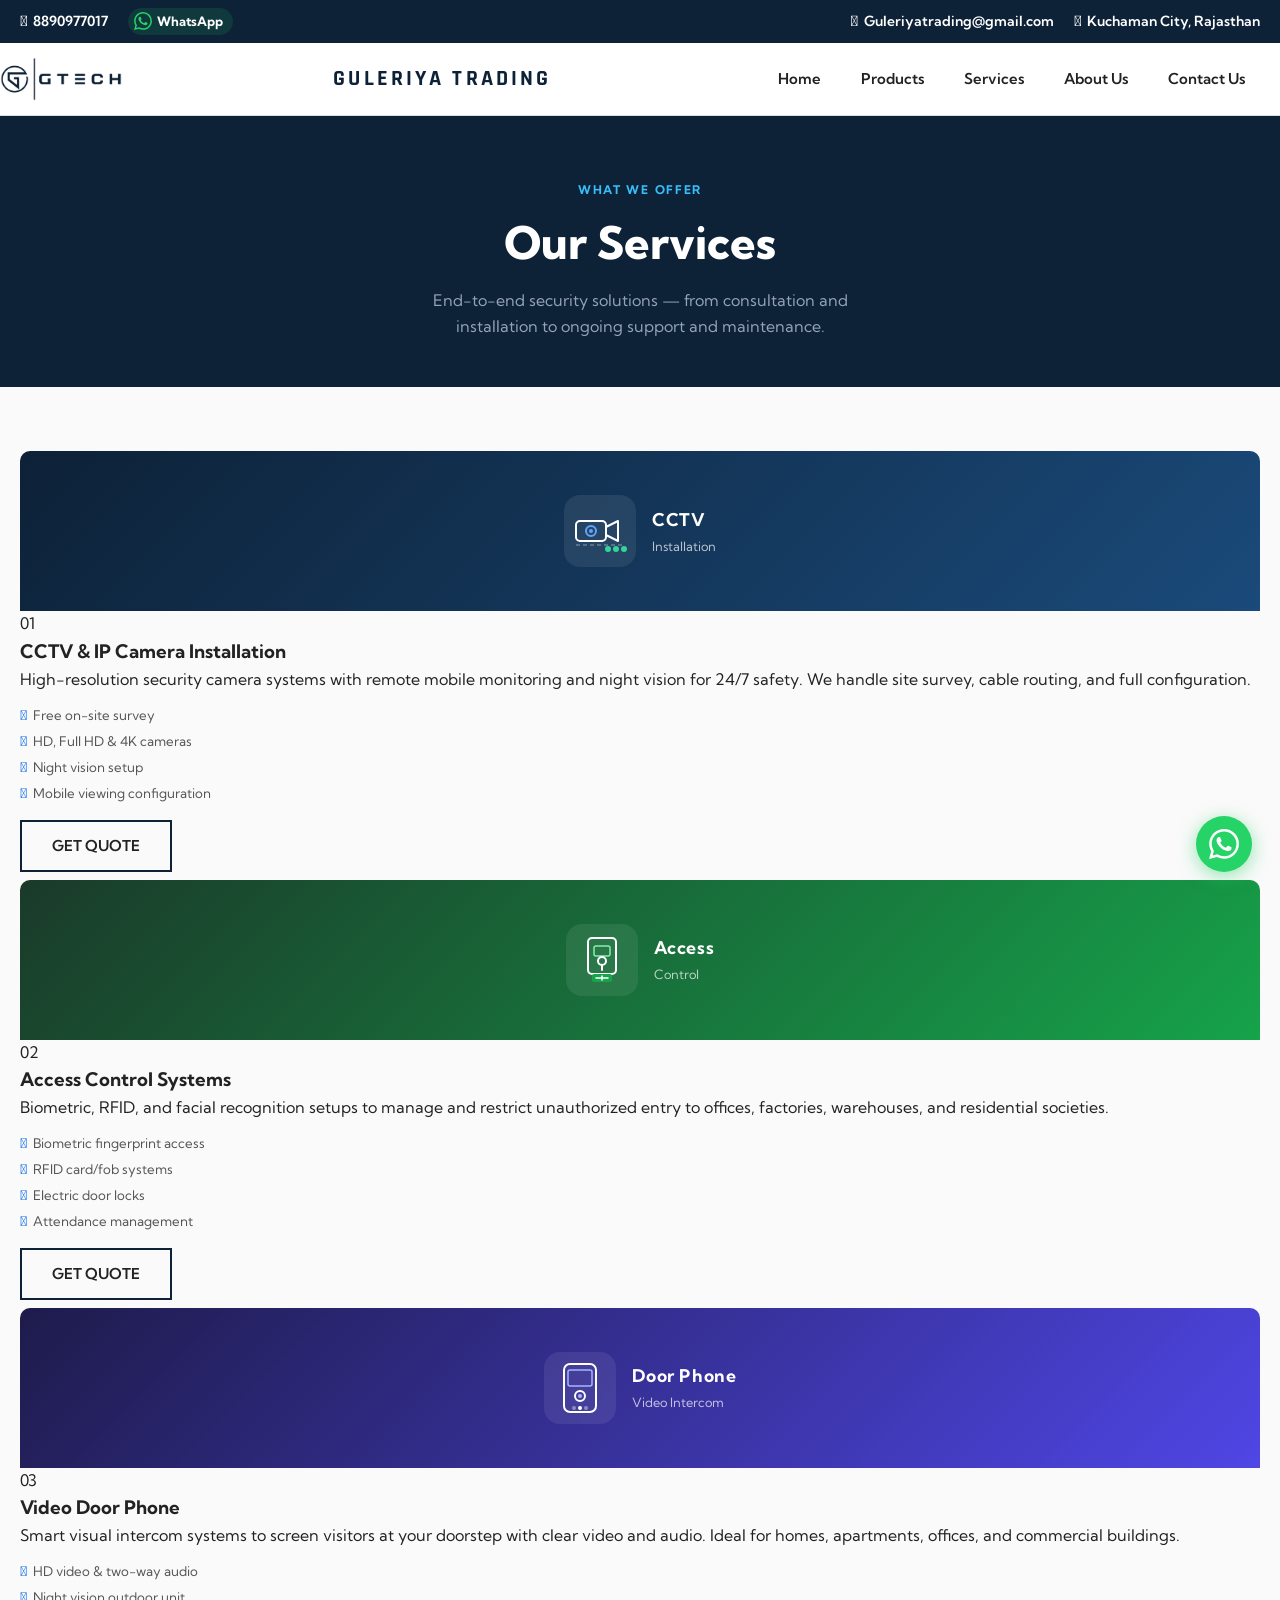
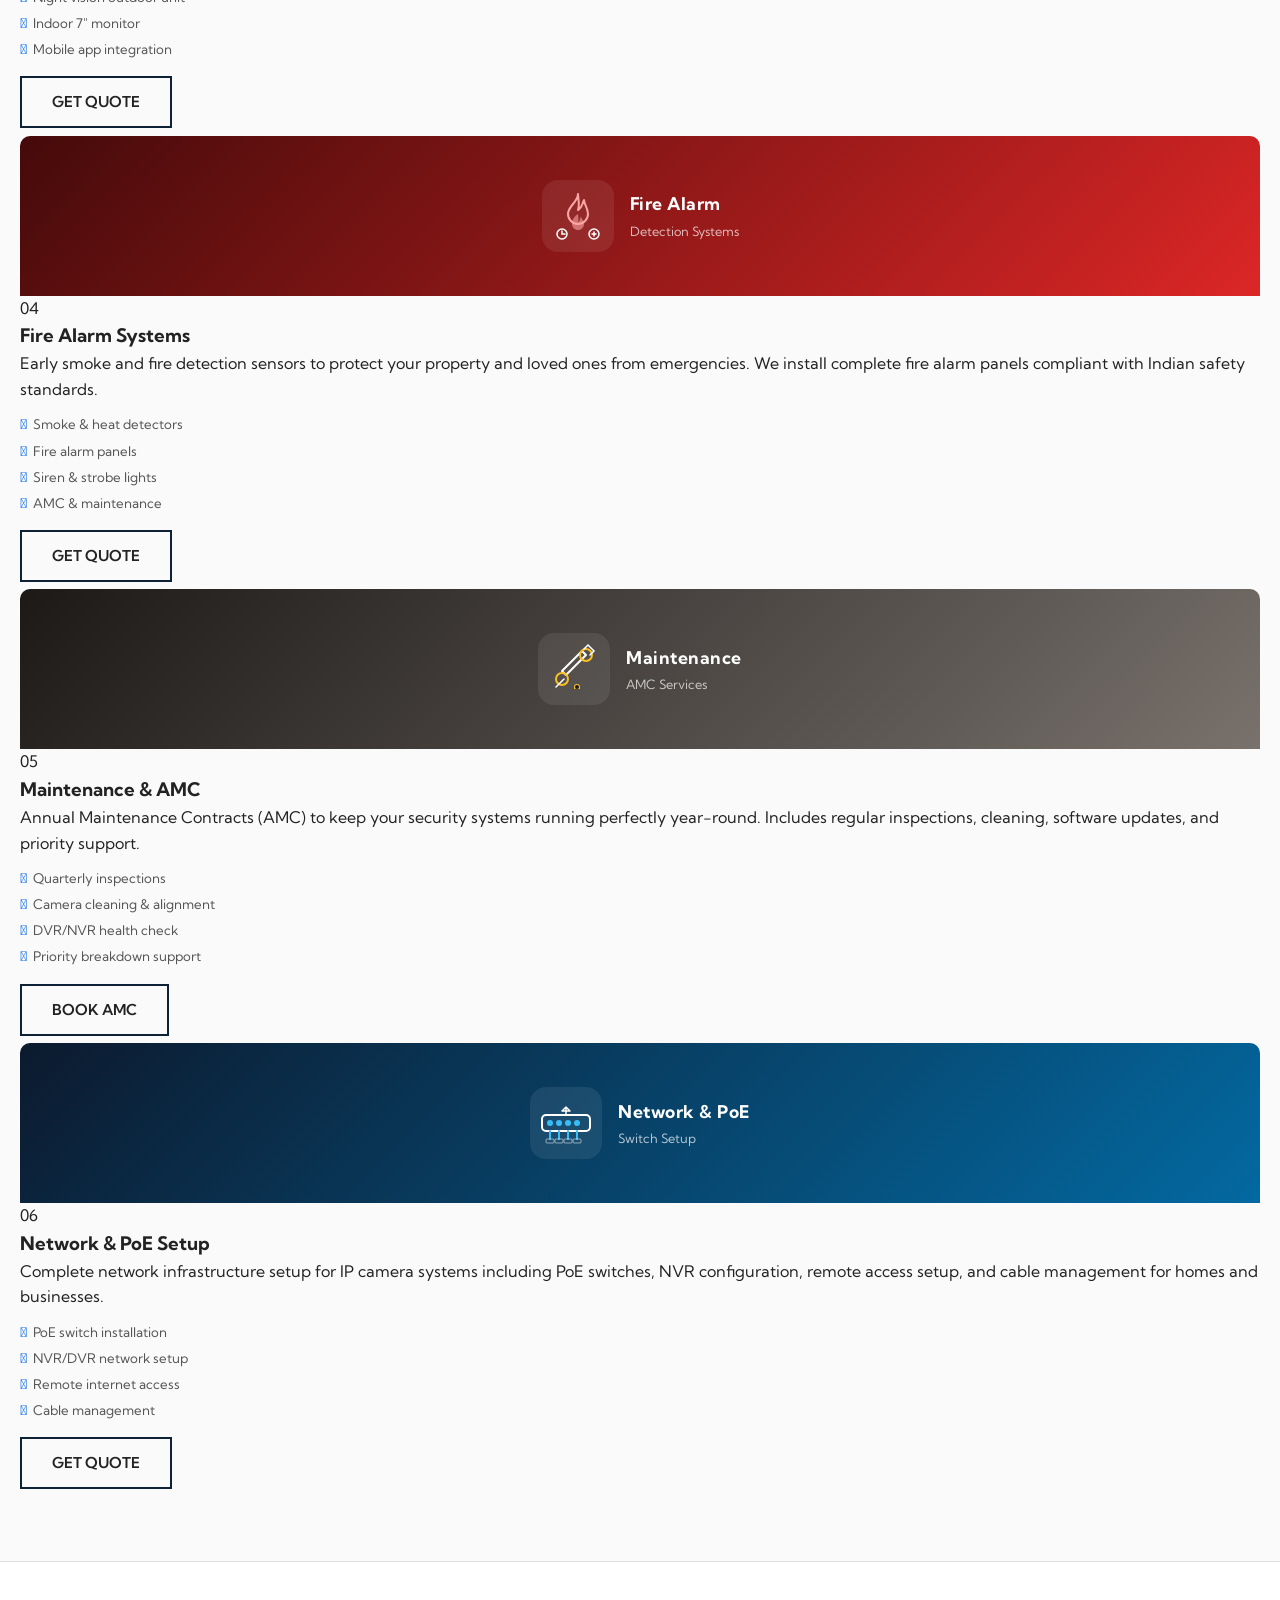
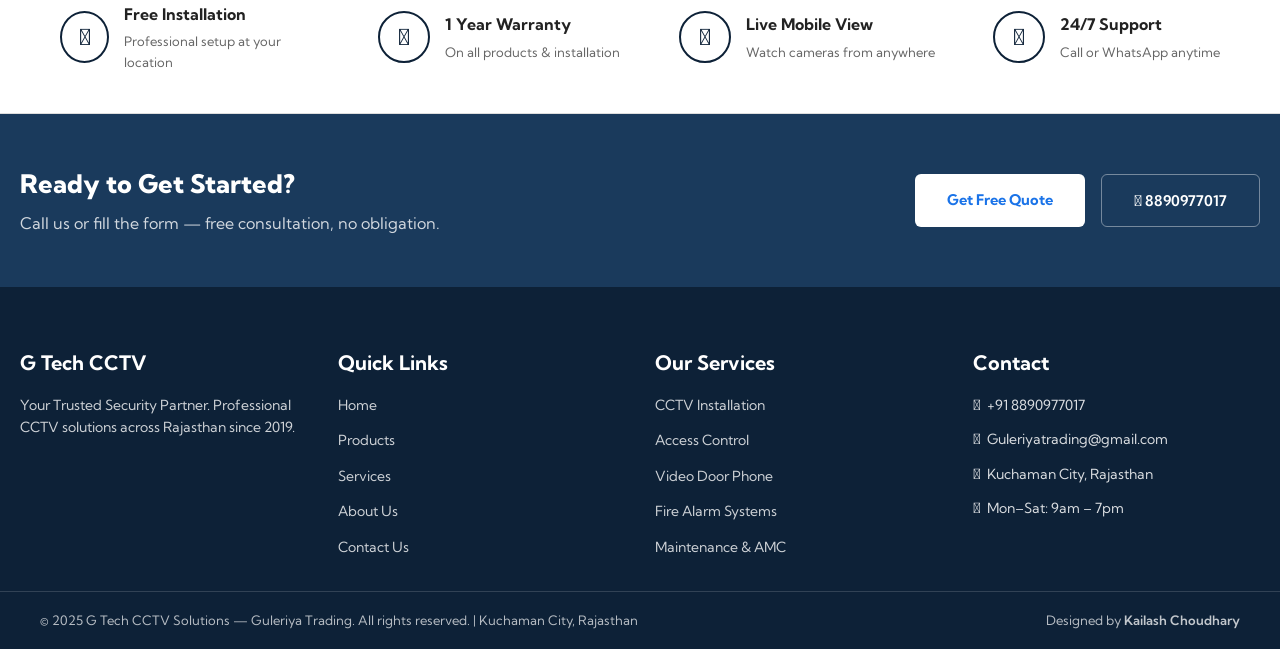
<file: services.html>
<!DOCTYPE html>
<html lang="en">
<head>
  <link rel="icon" type="image/x-icon" href="favicon.ico"/>
  <link rel="icon" type="image/png" href="favicon.png"/>
  <link rel="apple-touch-icon" href="favicon.png"/>
  <meta name="robots" content="index, follow"/>
  <meta name="geo.region" content="IN-RJ"/>
  <meta name="geo.placename" content="Kuchaman City, Rajasthan"/>
  <meta property="og:url" content="https://gtechcctv.com"/>
  <meta property="og:image" content="https://gtechcctv.com/hero_bg.jpg"/>
  <link rel="canonical" href="https://gtechcctv.com"/>
  <meta charset="UTF-8"/>
  <meta name="viewport" content="width=device-width, initial-scale=1.0"/>
  <title>CCTV Installation Services | G Tech CCTV Solutions | Kuchaman City</title>
  <link rel="preconnect" href="https://fonts.googleapis.com"/>
  <link href="https://fonts.googleapis.com/css2?family=Kumbh+Sans:wght@100..900&family=Rajdhani:wght@600;700&display=swap" rel="stylesheet"/>
  <link rel="stylesheet" href="https://cdnjs.cloudflare.com/ajax/libs/font-awesome/6.5.0/css/all.min.css"/>
  <link rel="stylesheet" href="style.css"/>
</head>
<body>

<button onclick="window.scrollTo({top:0,behavior:'smooth'})" id="scrollTopBtn"><i class="fa-solid fa-arrow-up"></i></button>
<div id="waFloat"><div class="wa-tooltip">WhatsApp Us</div><a href="https://wa.me/918890977017?text=Hello%20G%20Tech%2C%20I%20need%20information%20about%20your%20services." target="_blank" class="wa-main"><svg viewBox="0 0 24 24"><path d="M17.472 14.382c-.297-.149-1.758-.867-2.03-.967-.273-.099-.471-.148-.67.15-.197.297-.767.966-.94 1.164-.173.199-.347.223-.644.075-.297-.15-1.255-.463-2.39-1.475-.883-.788-1.48-1.761-1.653-2.059-.173-.297-.018-.458.13-.606.134-.133.298-.347.446-.52.149-.174.198-.298.298-.497.099-.198.05-.371-.025-.52-.075-.149-.669-1.612-.916-2.207-.242-.579-.487-.5-.669-.51-.173-.008-.371-.01-.57-.01-.198 0-.52.074-.792.372-.272.297-1.04 1.016-1.04 2.479 0 1.462 1.065 2.875 1.213 3.074.149.198 2.096 3.2 5.077 4.487.709.306 1.262.489 1.694.625.712.227 1.36.195 1.871.118.571-.085 1.758-.719 2.006-1.413.248-.694.248-1.289.173-1.413-.074-.124-.272-.198-.57-.347m-5.421 7.403h-.004a9.87 9.87 0 01-5.031-1.378l-.361-.214-3.741.982.998-3.648-.235-.374a9.86 9.86 0 01-1.51-5.26c.001-5.45 4.436-9.884 9.888-9.884 2.64 0 5.122 1.03 6.988 2.898a9.825 9.825 0 012.893 6.994c-.003 5.45-4.437 9.884-9.885 9.884m8.413-18.297A11.815 11.815 0 0012.05 0C5.495 0 .16 5.335.157 11.892c0 2.096.547 4.142 1.588 5.945L.057 24l6.305-1.654a11.882 11.882 0 005.683 1.448h.005c6.554 0 11.89-5.335 11.893-11.893a11.821 11.821 0 00-3.48-8.413z"/></svg></a></div>

<!-- UPPER HEADER -->
<div class="upperheader">
  <div class="container">
    <div class="upperheader-box">
      <div class="socialmedia-upper">
        <a href="tel:+918890977017"><i class="fa-solid fa-phone"></i>8890977017</a>
        <a href="https://wa.me/918890977017" target="_blank" class="uh-wa-icon" title="WhatsApp Us">
          <svg viewBox="0 0 24 24" style="width:18px;height:18px;fill:#25d366;vertical-align:middle"><path d="M17.472 14.382c-.297-.149-1.758-.867-2.03-.967-.273-.099-.471-.148-.67.15-.197.297-.767.966-.94 1.164-.173.199-.347.223-.644.075-.297-.15-1.255-.463-2.39-1.475-.883-.788-1.48-1.761-1.653-2.059-.173-.297-.018-.458.13-.606.134-.133.298-.347.446-.52.149-.174.198-.298.298-.497.099-.198.05-.371-.025-.52-.075-.149-.669-1.612-.916-2.207-.242-.579-.487-.5-.669-.51-.173-.008-.371-.01-.57-.01-.198 0-.52.074-.792.372-.272.297-1.04 1.016-1.04 2.479 0 1.462 1.065 2.875 1.213 3.074.149.198 2.096 3.2 5.077 4.487.709.306 1.262.489 1.694.625.712.227 1.36.195 1.871.118.571-.085 1.758-.719 2.006-1.413.248-.694.248-1.289.173-1.413-.074-.124-.272-.198-.57-.347m-5.421 7.403h-.004a9.87 9.87 0 01-5.031-1.378l-.361-.214-3.741.982.998-3.648-.235-.374a9.86 9.86 0 01-1.51-5.26c.001-5.45 4.436-9.884 9.888-9.884 2.64 0 5.122 1.03 6.988 2.898a9.825 9.825 0 012.893 6.994c-.003 5.45-4.437 9.884-9.885 9.884m8.413-18.297A11.815 11.815 0 0012.05 0C5.495 0 .16 5.335.157 11.892c0 2.096.547 4.142 1.588 5.945L.057 24l6.305-1.654a11.882 11.882 0 005.683 1.448h.005c6.554 0 11.89-5.335 11.893-11.893a11.821 11.821 0 00-3.48-8.413z"/></svg>
        </a>
      </div>
      <div class="socialmedia-upper">
        <a href="mailto:Guleriyatrading@gmail.com"><i class="fa-regular fa-envelope"></i>Guleriyatrading@gmail.com</a>
        <a href="#"><i class="fa-solid fa-location-dot"></i>Kuchaman City, Rajasthan</a>
      </div>
    </div>
  </div>
</div>
</div>

<!-- NAVBAR -->
<header class="navbar" id="navbar">
  <button class="hamburger" id="menuToggle"><i class="fa-solid fa-bars"></i></button>
    <a href="index.html" class="logo-wrap">
    <img src="logo.png" alt="G Tech CCTV Solutions" class="navbar-logo"/>
  </a>
  <div class="navbar-center-brand">
    <span class="ncb-text">Guleriya Trading</span>
  </div>
  <nav class="menu" id="navMenu"><ul><li><a href="index.html">Home</a></li><li><a href="products.html">Products</a></li><li><a href="services.html">Services</a></li><li><a href="about.html">About Us</a></li><li><a href="contact.html">Contact Us</a></li></ul></nav>
</header>

<!-- PAGE HERO -->
<div class="page-hero">
  <div class="eyebrow">What We Offer</div>
  <h1>Our Services</h1>
  <p>End-to-end security solutions — from consultation and installation to ongoing support and maintenance.</p>
</div>

<!-- SERVICES GRID -->
<div style="background:#fafafa;padding:4rem 0">
  <div class="container">
    <div class="svc-grid">

      <div class="svc-card">
        <div class="svc-img svc-banner" style="background:linear-gradient(135deg,#0d2137 0%,#1a4a7a 100%);display:flex;align-items:center;justify-content:center;gap:16px;padding:1.5rem">
  <svg width="72" height="72" viewBox="0 0 72 72" fill="none" xmlns="http://www.w3.org/2000/svg">
    <rect width="72" height="72" rx="16" fill="rgba(255,255,255,0.08)"/>
    <rect x="12" y="26" width="30" height="20" rx="4" fill="none" stroke="#fff" stroke-width="2"/>
    <path d="M42 32l12-6v20l-12-6z" fill="none" stroke="#fff" stroke-width="2" stroke-linejoin="round"/>
    <circle cx="27" cy="36" r="5" fill="none" stroke="#60a5fa" stroke-width="2"/>
    <circle cx="27" cy="36" r="2" fill="#60a5fa"/>
    <path d="M12 50h48" stroke="rgba(255,255,255,0.3)" stroke-width="1.5" stroke-dasharray="4 3"/>
    <circle cx="52" cy="54" r="3" fill="#34d399"/>
    <circle cx="60" cy="54" r="3" fill="#34d399"/>
    <circle cx="44" cy="54" r="3" fill="#34d399"/>
  </svg>
  <div style="color:#fff">
    <div style="font-size:1.1rem;font-weight:700;letter-spacing:.03em">CCTV</div>
    <div style="font-size:.8rem;opacity:.7;margin-top:2px">Installation</div>
  </div>
</div>
        <div class="svc-body">
          <span class="svc-num">01</span>
          <h3>CCTV & IP Camera Installation</h3>
          <p>High-resolution security camera systems with remote mobile monitoring and night vision for 24/7 safety. We handle site survey, cable routing, and full configuration.</p>
          <ul style="list-style:none;margin-top:.75rem;display:flex;flex-direction:column;gap:.3rem">
            <li style="font-size:.83rem;color:#555"><i class="fa fa-check" style="color:#1a73e8;margin-right:.4rem"></i>Free on-site survey</li>
            <li style="font-size:.83rem;color:#555"><i class="fa fa-check" style="color:#1a73e8;margin-right:.4rem"></i>HD, Full HD & 4K cameras</li>
            <li style="font-size:.83rem;color:#555"><i class="fa fa-check" style="color:#1a73e8;margin-right:.4rem"></i>Night vision setup</li>
            <li style="font-size:.83rem;color:#555"><i class="fa fa-check" style="color:#1a73e8;margin-right:.4rem"></i>Mobile viewing configuration</li>
          </ul>
          <a href="contact.html" class="product-btn" style="margin-top:1rem;display:inline-block">Get Quote</a>
        </div>
      </div>

      <div class="svc-card">
        <div class="svc-img svc-banner" style="background:linear-gradient(135deg,#1a3a2a 0%,#16a34a 100%);display:flex;align-items:center;justify-content:center;gap:16px;padding:1.5rem">
  <svg width="72" height="72" viewBox="0 0 72 72" fill="none" xmlns="http://www.w3.org/2000/svg">
    <rect width="72" height="72" rx="16" fill="rgba(255,255,255,0.08)"/>
    <rect x="22" y="14" width="28" height="36" rx="4" fill="none" stroke="#fff" stroke-width="2"/>
    <rect x="28" y="22" width="16" height="10" rx="2" fill="none" stroke="#86efac" stroke-width="1.5"/>
    <circle cx="36" cy="37" r="4" fill="none" stroke="#fff" stroke-width="2"/>
    <path d="M36 41v5" stroke="#fff" stroke-width="2" stroke-linecap="round"/>
    <rect x="26" y="50" width="20" height="8" rx="2" fill="#16a34a"/>
    <path d="M30 54h12M36 52v4" stroke="#fff" stroke-width="1.5" stroke-linecap="round"/>
  </svg>
  <div style="color:#fff">
    <div style="font-size:1.1rem;font-weight:700;letter-spacing:.03em">Access</div>
    <div style="font-size:.8rem;opacity:.7;margin-top:2px">Control</div>
  </div>
</div>
        <div class="svc-body">
          <span class="svc-num">02</span>
          <h3>Access Control Systems</h3>
          <p>Biometric, RFID, and facial recognition setups to manage and restrict unauthorized entry to offices, factories, warehouses, and residential societies.</p>
          <ul style="list-style:none;margin-top:.75rem;display:flex;flex-direction:column;gap:.3rem">
            <li style="font-size:.83rem;color:#555"><i class="fa fa-check" style="color:#1a73e8;margin-right:.4rem"></i>Biometric fingerprint access</li>
            <li style="font-size:.83rem;color:#555"><i class="fa fa-check" style="color:#1a73e8;margin-right:.4rem"></i>RFID card/fob systems</li>
            <li style="font-size:.83rem;color:#555"><i class="fa fa-check" style="color:#1a73e8;margin-right:.4rem"></i>Electric door locks</li>
            <li style="font-size:.83rem;color:#555"><i class="fa fa-check" style="color:#1a73e8;margin-right:.4rem"></i>Attendance management</li>
          </ul>
          <a href="contact.html" class="product-btn" style="margin-top:1rem;display:inline-block">Get Quote</a>
        </div>
      </div>

      <div class="svc-card">
        <div class="svc-img svc-banner" style="background:linear-gradient(135deg,#1e1b4b 0%,#4f46e5 100%);display:flex;align-items:center;justify-content:center;gap:16px;padding:1.5rem">
  <svg width="72" height="72" viewBox="0 0 72 72" fill="none" xmlns="http://www.w3.org/2000/svg">
    <rect width="72" height="72" rx="16" fill="rgba(255,255,255,0.08)"/>
    <rect x="20" y="12" width="32" height="48" rx="6" fill="none" stroke="#fff" stroke-width="2"/>
    <rect x="24" y="18" width="24" height="16" rx="2" fill="none" stroke="#a5b4fc" stroke-width="1.5"/>
    <circle cx="36" cy="44" r="5" fill="none" stroke="#fff" stroke-width="2"/>
    <circle cx="36" cy="44" r="2" fill="#a5b4fc"/>
    <circle cx="30" cy="56" r="2" fill="rgba(255,255,255,0.4)"/>
    <circle cx="36" cy="56" r="2" fill="#fff"/>
    <circle cx="42" cy="56" r="2" fill="rgba(255,255,255,0.4)"/>
  </svg>
  <div style="color:#fff">
    <div style="font-size:1.1rem;font-weight:700;letter-spacing:.03em">Door Phone</div>
    <div style="font-size:.8rem;opacity:.7;margin-top:2px">Video Intercom</div>
  </div>
</div>
        <div class="svc-body">
          <span class="svc-num">03</span>
          <h3>Video Door Phone</h3>
          <p>Smart visual intercom systems to screen visitors at your doorstep with clear video and audio. Ideal for homes, apartments, offices, and commercial buildings.</p>
          <ul style="list-style:none;margin-top:.75rem;display:flex;flex-direction:column;gap:.3rem">
            <li style="font-size:.83rem;color:#555"><i class="fa fa-check" style="color:#1a73e8;margin-right:.4rem"></i>HD video & two-way audio</li>
            <li style="font-size:.83rem;color:#555"><i class="fa fa-check" style="color:#1a73e8;margin-right:.4rem"></i>Night vision outdoor unit</li>
            <li style="font-size:.83rem;color:#555"><i class="fa fa-check" style="color:#1a73e8;margin-right:.4rem"></i>Indoor 7" monitor</li>
            <li style="font-size:.83rem;color:#555"><i class="fa fa-check" style="color:#1a73e8;margin-right:.4rem"></i>Mobile app integration</li>
          </ul>
          <a href="contact.html" class="product-btn" style="margin-top:1rem;display:inline-block">Get Quote</a>
        </div>
      </div>

      <div class="svc-card">
        <div class="svc-img svc-banner" style="background:linear-gradient(135deg,#450a0a 0%,#dc2626 100%);display:flex;align-items:center;justify-content:center;gap:16px;padding:1.5rem">
  <svg width="72" height="72" viewBox="0 0 72 72" fill="none" xmlns="http://www.w3.org/2000/svg">
    <rect width="72" height="72" rx="16" fill="rgba(255,255,255,0.08)"/>
    <path d="M36 14c0 8-10 12-10 20a10 10 0 0020 0c0-6-4-10-4-14-2 4-2 8-6 10 2-6 0-12 0-16z" fill="none" stroke="#fca5a5" stroke-width="2" stroke-linejoin="round"/>
    <path d="M30 44c0 3.3 2.7 6 6 6s6-2.7 6-6c0-4-3-5-3-8-1 3-1 5-3 6 1-3 0-6 0-8-3 2-6 5-6 10z" fill="#fca5a5" opacity=".6"/>
    <circle cx="20" cy="54" r="5" fill="none" stroke="#fff" stroke-width="1.5"/>
    <path d="M20 51v3h3" stroke="#fff" stroke-width="1.5" stroke-linecap="round"/>
    <circle cx="52" cy="54" r="5" fill="none" stroke="#fff" stroke-width="1.5"/>
    <path d="M50 54h4M52 52v4" stroke="#fff" stroke-width="1.5" stroke-linecap="round"/>
  </svg>
  <div style="color:#fff">
    <div style="font-size:1.1rem;font-weight:700;letter-spacing:.03em">Fire Alarm</div>
    <div style="font-size:.8rem;opacity:.7;margin-top:2px">Detection Systems</div>
  </div>
</div>
        <div class="svc-body">
          <span class="svc-num">04</span>
          <h3>Fire Alarm Systems</h3>
          <p>Early smoke and fire detection sensors to protect your property and loved ones from emergencies. We install complete fire alarm panels compliant with Indian safety standards.</p>
          <ul style="list-style:none;margin-top:.75rem;display:flex;flex-direction:column;gap:.3rem">
            <li style="font-size:.83rem;color:#555"><i class="fa fa-check" style="color:#1a73e8;margin-right:.4rem"></i>Smoke & heat detectors</li>
            <li style="font-size:.83rem;color:#555"><i class="fa fa-check" style="color:#1a73e8;margin-right:.4rem"></i>Fire alarm panels</li>
            <li style="font-size:.83rem;color:#555"><i class="fa fa-check" style="color:#1a73e8;margin-right:.4rem"></i>Siren & strobe lights</li>
            <li style="font-size:.83rem;color:#555"><i class="fa fa-check" style="color:#1a73e8;margin-right:.4rem"></i>AMC & maintenance</li>
          </ul>
          <a href="contact.html" class="product-btn" style="margin-top:1rem;display:inline-block">Get Quote</a>
        </div>
      </div>

      <div class="svc-card">
        <div class="svc-img svc-banner" style="background:linear-gradient(135deg,#1c1917 0%,#78716c 100%);display:flex;align-items:center;justify-content:center;gap:16px;padding:1.5rem">
  <svg width="72" height="72" viewBox="0 0 72 72" fill="none" xmlns="http://www.w3.org/2000/svg">
    <rect width="72" height="72" rx="16" fill="rgba(255,255,255,0.08)"/>
    <path d="M44 18l4 4-20 20-4-4z" fill="none" stroke="#fff" stroke-width="2" stroke-linejoin="round"/>
    <circle cx="48" cy="22" r="6" fill="none" stroke="#fbbf24" stroke-width="2"/>
    <circle cx="24" cy="46" r="6" fill="none" stroke="#fbbf24" stroke-width="2"/>
    <path d="M18 54l8-8M46 16l4-4 6 6-4 4" stroke="#fff" stroke-width="1.5" stroke-linecap="round"/>
    <path d="M36 54a3 3 0 016 0v2h-6z" fill="#fbbf24"/>
    <circle cx="39" cy="54" r="2" fill="#1c1917"/>
  </svg>
  <div style="color:#fff">
    <div style="font-size:1.1rem;font-weight:700;letter-spacing:.03em">Maintenance</div>
    <div style="font-size:.8rem;opacity:.7;margin-top:2px">AMC Services</div>
  </div>
</div>
        <div class="svc-body">
          <span class="svc-num">05</span>
          <h3>Maintenance & AMC</h3>
          <p>Annual Maintenance Contracts (AMC) to keep your security systems running perfectly year-round. Includes regular inspections, cleaning, software updates, and priority support.</p>
          <ul style="list-style:none;margin-top:.75rem;display:flex;flex-direction:column;gap:.3rem">
            <li style="font-size:.83rem;color:#555"><i class="fa fa-check" style="color:#1a73e8;margin-right:.4rem"></i>Quarterly inspections</li>
            <li style="font-size:.83rem;color:#555"><i class="fa fa-check" style="color:#1a73e8;margin-right:.4rem"></i>Camera cleaning & alignment</li>
            <li style="font-size:.83rem;color:#555"><i class="fa fa-check" style="color:#1a73e8;margin-right:.4rem"></i>DVR/NVR health check</li>
            <li style="font-size:.83rem;color:#555"><i class="fa fa-check" style="color:#1a73e8;margin-right:.4rem"></i>Priority breakdown support</li>
          </ul>
          <a href="contact.html" class="product-btn" style="margin-top:1rem;display:inline-block">Book AMC</a>
        </div>
      </div>

      <div class="svc-card">
        <div class="svc-img svc-banner" style="background:linear-gradient(135deg,#0c1a2e 0%,#0369a1 100%);display:flex;align-items:center;justify-content:center;gap:16px;padding:1.5rem">
  <svg width="72" height="72" viewBox="0 0 72 72" fill="none" xmlns="http://www.w3.org/2000/svg">
    <rect width="72" height="72" rx="16" fill="rgba(255,255,255,0.08)"/>
    <rect x="12" y="28" width="48" height="16" rx="4" fill="none" stroke="#fff" stroke-width="2"/>
    <circle cx="20" cy="36" r="3" fill="#38bdf8"/>
    <circle cx="29" cy="36" r="3" fill="#38bdf8"/>
    <circle cx="38" cy="36" r="3" fill="#38bdf8"/>
    <circle cx="47" cy="36" r="3" fill="#38bdf8"/>
    <path d="M20 44v8M29 44v8M38 44v8M47 44v8" stroke="#38bdf8" stroke-width="2" stroke-linecap="round"/>
    <rect x="16" y="52" width="8" height="4" rx="1" fill="none" stroke="rgba(255,255,255,0.5)" stroke-width="1"/>
    <rect x="25" y="52" width="8" height="4" rx="1" fill="none" stroke="rgba(255,255,255,0.5)" stroke-width="1"/>
    <rect x="34" y="52" width="8" height="4" rx="1" fill="none" stroke="rgba(255,255,255,0.5)" stroke-width="1"/>
    <rect x="43" y="52" width="8" height="4" rx="1" fill="none" stroke="rgba(255,255,255,0.5)" stroke-width="1"/>
    <path d="M36 28v-8M36 20l-4 4h8l-4-4z" stroke="#fff" stroke-width="1.5" stroke-linecap="round" stroke-linejoin="round"/>
  </svg>
  <div style="color:#fff">
    <div style="font-size:1.1rem;font-weight:700;letter-spacing:.03em">Network & PoE</div>
    <div style="font-size:.8rem;opacity:.7;margin-top:2px">Switch Setup</div>
  </div>
</div>
        <div class="svc-body">
          <span class="svc-num">06</span>
          <h3>Network & PoE Setup</h3>
          <p>Complete network infrastructure setup for IP camera systems including PoE switches, NVR configuration, remote access setup, and cable management for homes and businesses.</p>
          <ul style="list-style:none;margin-top:.75rem;display:flex;flex-direction:column;gap:.3rem">
            <li style="font-size:.83rem;color:#555"><i class="fa fa-check" style="color:#1a73e8;margin-right:.4rem"></i>PoE switch installation</li>
            <li style="font-size:.83rem;color:#555"><i class="fa fa-check" style="color:#1a73e8;margin-right:.4rem"></i>NVR/DVR network setup</li>
            <li style="font-size:.83rem;color:#555"><i class="fa fa-check" style="color:#1a73e8;margin-right:.4rem"></i>Remote internet access</li>
            <li style="font-size:.83rem;color:#555"><i class="fa fa-check" style="color:#1a73e8;margin-right:.4rem"></i>Cable management</li>
          </ul>
          <a href="contact.html" class="product-btn" style="margin-top:1rem;display:inline-block">Get Quote</a>
        </div>
      </div>

    </div>
  </div>
</div>

<!-- WHY US STRIP -->
<div class="info-section">
  <div class="info-item"><div class="info-icon"><i class="fa fa-tools"></i></div><div class="info-text"><h4>Free Installation</h4><p>Professional setup at your location</p></div></div>
  <div class="info-item"><div class="info-icon"><i class="fa fa-shield-alt"></i></div><div class="info-text"><h4>1 Year Warranty</h4><p>On all products & installation</p></div></div>
  <div class="info-item"><div class="info-icon"><i class="fa fa-mobile-alt"></i></div><div class="info-text"><h4>Live Mobile View</h4><p>Watch cameras from anywhere</p></div></div>
  <div class="info-item"><div class="info-icon"><i class="fa fa-headset"></i></div><div class="info-text"><h4>24/7 Support</h4><p>Call or WhatsApp anytime</p></div></div>
</div>

<!-- CTA -->
<div class="newsletter-section">
  <div class="container">
    <div class="newsletter-inner">
      <div>
        <h3>Ready to Get Started?</h3>
        <p>Call us or fill the form — free consultation, no obligation.</p>
      </div>
      <div style="display:flex;gap:1rem;flex-wrap:wrap">
        <a href="contact.html" style="display:inline-block;background:#fff;color:#1a73e8;padding:.85rem 2rem;border-radius:6px;font-weight:700;font-size:.92rem;text-decoration:none">Get Free Quote</a>
        <a href="tel:+918890977017" style="display:inline-block;color:#fff;padding:.85rem 2rem;border-radius:6px;font-weight:600;font-size:.92rem;border:1.5px solid rgba(255,255,255,.4);text-decoration:none"><i class="fa fa-phone"></i> 8890977017</a>
      </div>
    </div>
  </div>
</div>

<!-- FOOTER -->
<footer class="custom-footer">
  <div class="footer-top container">
    <div class="footer-col"><h4>G Tech CCTV</h4><p>Your Trusted Security Partner. Professional CCTV solutions across Rajasthan since 2019.</p>
      </div>
    <div class="footer-col"><h4>Quick Links</h4><ul><li><a href="index.html">Home</a></li><li><a href="products.html">Products</a></li><li><a href="services.html">Services</a></li><li><a href="about.html">About Us</a></li><li><a href="contact.html">Contact Us</a></li></ul></div>
    <div class="footer-col"><h4>Our Services</h4><ul><li><a href="services.html">CCTV Installation</a></li><li><a href="services.html">Access Control</a></li><li><a href="services.html">Video Door Phone</a></li><li><a href="services.html">Fire Alarm Systems</a></li><li><a href="services.html">Maintenance & AMC</a></li></ul></div>
    <div class="footer-col contact-us"><h4>Contact</h4><a href="tel:+918890977017"><i class="fa fa-phone"></i>+91 8890977017</a><a href="mailto:Guleriyatrading@gmail.com"><i class="fa fa-envelope"></i>Guleriyatrading@gmail.com</a><a><i class="fa fa-location-dot"></i>Kuchaman City, Rajasthan</a><a><i class="fa fa-clock"></i>Mon–Sat: 9am – 7pm</a></div>
  </div>
      <div class="footer-bottom">
    <div class="footer-bottom-inner">
      <p>© 2025 G Tech CCTV Solutions — Guleriya Trading. All rights reserved. | Kuchaman City, Rajasthan</p>
      <p class="footer-credit-inline">Designed by <a href="https://kailash-eta.vercel.app/" target="_blank" rel="noopener">Kailash Choudhary</a></p>
    </div>
  </div>
  </div>
</footer>

<script src="products-data.js"></script>
<script src="main.js"></script>
</body>
</html>
</file>
<file: style.css>
/* =====================================================
   G TECH CCTV SOLUTIONS — MAIN STYLESHEET
   Based on Situ Watch Factory Design
   ===================================================== */
:root {
  --primary: #0d2137;
  --primary-light: #1a3a5c;
  --primary-dark: #060f1a;
  --accent: #1a73e8;
  --accent-hover: #1557b0;
  --light: #f4f7fb;
  --white: #ffffff;
  --text: #222222;
  --muted: #666666;
  --border: #dddddd;
}

*,*::before,*::after { box-sizing: border-box; padding: 0; margin: 0; font-family: "Kumbh Sans", sans-serif; }
html { scroll-behavior: smooth; }
body { color: var(--text); background: #fff; overflow-x: hidden; line-height: 1.6; }
img { max-width: 100%; display: block; }
a { text-decoration: none; color: inherit; }
.container { max-width: 1280px; width: 100%; margin: auto; padding: 0 20px; }

/* ── SCROLL TOP ── */
#scrollTopBtn { position:fixed; bottom:80px; right:20px; z-index:99; font-size:18px; border:none; outline:none; background:#1a73e8; color:white; cursor:pointer; padding:10px 15px; border-radius:50%; display:none; transition:background .3s; width:50px; height:50px; }
#scrollTopBtn:hover { background:#0d2137; }

/* ── UPPER HEADER ── */
.upperheader { background: var(--primary); }
.upperheader-box { width:100%; display:flex; justify-content:space-between; padding:8px 0; align-items:center; }
.socialmedia-upper { display:flex; gap:20px; align-items:center; }
.socialmedia-upper i { margin-right:5px; }
.socialmedia-upper a { text-decoration:none; color:#fff; transition:.5s; font-weight:600; font-size:14px; }
.socialmedia-upper a:hover { opacity:.85; }
.uh-wa-icon { display:flex; align-items:center; background:#25d36622; border-radius:50px; padding:3px 10px 3px 6px; gap:5px; color:#25d366 !important; font-size:13px !important; }
.uh-wa-icon::after { content:'WhatsApp'; font-weight:700; color:#fff; font-size:13px; }

/* ── NAVBAR ── */
.navbar { display:grid; grid-template-columns:auto 1fr auto; align-items:center; padding:0 20px 0 0; position:sticky; top:0; z-index:999; background:#fff; border-bottom:1px solid var(--border); }
/* Navbar logo image */
.navbar-logo {
  height: 44px;
  width: auto;
  max-width: 180px;
  display: block;
  object-fit: contain;
}
.logo-wrap { display:flex; align-items:center; text-decoration:none; padding: 14px 0; }

/* Guleriya Trading — center of navbar */
.navbar-center-brand {
  display: flex;
  align-items: center;
  justify-content: center;
  pointer-events: none;
}
.ncb-text {
  font-family: 'Rajdhani', 'Kumbh Sans', sans-serif;
  font-size: 1.4rem;
  font-weight: 700;
  color: var(--primary);
  letter-spacing: .14em;
  text-transform: uppercase;
  white-space: nowrap;
}
/* Full corner logo box — SVG shield */
.logo-icon-box { 
  width:54px; height:54px; 
  background:var(--primary); 
  border-radius:10px; 
  display:flex; align-items:center; justify-content:center; 
  flex-shrink:0;
  padding:8px;
}
.logo-icon-box svg { 
  width:100%; height:100%;
  fill:#fff; 
}
/* Keep old class for other pages still using it */
.logo-corner-img { background:#fff; height:72px; width:130px; display:flex; align-items:center; justify-content:center; flex-shrink:0; padding:4px 6px; border-right:4px solid var(--primary); box-sizing:border-box; overflow:hidden; }
.logo-corner-img img { width:100%; height:100%; object-fit:cover; object-position:center top; display:block; }
.logo-text-block { display:flex; flex-direction:column; line-height:1.15; }
.lt-main { font-size:1.25rem; font-weight:900; color:var(--primary); letter-spacing:.02em; font-family:'Kumbh Sans',sans-serif; }
.lt-sub { font-size:.78rem; font-weight:700; color:var(--accent); letter-spacing:.06em; text-transform:uppercase; }

.menu { display:flex; padding:15px; justify-content:center; }
.menu ul { list-style:none; display:flex; gap:40px; padding:0; margin:0; }
.menu ul li a { text-decoration:none; color:var(--text); font-weight:600; transition:.5s; padding-bottom:35px; font-size:15px; }
.menu ul li a i { vertical-align:bottom; margin-left:5px; font-size:12px; }
.menu ul li a:hover { color:var(--primary); }
.nav-actions { display:flex; gap:10px; align-items:center; }
.nav-actions button { background:none; border:none; cursor:pointer; font-size:20px; color:var(--text); transition:color .3s; position:relative; }
.nav-actions button:hover { color:var(--primary); }
.hamburger { display:none; font-size:1.5em; background:none; border:none; color:var(--text); cursor:pointer; padding:0 8px; }

/* SEARCH BAR */
#searchBar { position:relative; padding:12px 20px; background:var(--primary-light); display:none; }
#searchBar.show { display:block; }
#searchBar input { padding:10px 15px; border-radius:4px; width:100%; font-size:14px; outline:none; border:1px solid var(--border); }

/* ── HERO BANNER SLIDER ── */
.main-banner-section { position:relative; margin-bottom:30px; }
.slider { position:relative; width:100%; height:100%; }
.auto-slider { position:relative; width:100%; height:500px; overflow:hidden; }
.auto-slider .slide { position:absolute; width:100%; height:100%; opacity:0; transition:all 1.2s cubic-bezier(.25,.46,.45,.94); background-size:cover; background-position:center; background-repeat:no-repeat; display:flex; align-items:center; justify-content:flex-start; padding-left:8%; }
.auto-slider .slide.active { opacity:1; z-index:2; }
.auto-slider .slide .info { position:relative; text-align:left; color:white; padding:40px; border-radius:12px; max-width:550px; z-index:2; opacity:0; transform:translateY(50px); transition:all 1s ease .5s; }
.auto-slider .slide.active .info { opacity:1; transform:translateY(0); }
.auto-slider .slide .info h1 { font-size:3rem; margin-bottom:20px; font-weight:800; text-shadow:2px 2px 8px rgba(0,0,0,.6); letter-spacing:1.5px; line-height:1.2; }
.auto-slider .slide .info p { font-size:1.2rem; line-height:1.6; margin-bottom:30px; text-shadow:1px 1px 4px rgba(0,0,0,.7); }
.banner-btn { display:inline-block; padding:14px 32px; background:var(--accent); color:#fff; font-weight:700; border-radius:50px; text-transform:uppercase; letter-spacing:1px; transition:all .4s; box-shadow:0 4px 15px rgba(26,115,232,.3); }
.banner-btn:hover { transform:translateY(-3px); box-shadow:0 8px 25px rgba(26,115,232,.5); background:var(--accent-hover); }
.dots-navigation { position:absolute; bottom:30px; left:0; right:0; display:flex; justify-content:center; z-index:10; gap:15px; }
.dot { width:14px; height:14px; border-radius:50%; background:rgba(255,255,255,.5); cursor:pointer; transition:all .4s; box-shadow:0 2px 8px rgba(0,0,0,.3); }
.dot.active { background:var(--accent); transform:scale(1.4); box-shadow:0 0 20px var(--accent); }
.dot:hover { background:var(--accent); transform:scale(1.3); }

/* ── CATEGORIES ── */
.categories-list { width:100%; margin-top:50px; }
.men-women-watch { display:flex; gap:20px; flex-wrap:wrap; justify-content:center; }
.men-women-watch-box { position:relative; width:calc(20% - 16px); overflow:hidden; box-shadow:0 15px 30px rgba(0,0,0,.15); border-radius:12px; transition:all .4s cubic-bezier(.175,.885,.32,1.275); cursor:pointer; background:#f4f7fb; }
.men-women-watch-box:hover { transform:translateY(-15px); box-shadow:0 20px 40px rgba(0,0,0,.2); }
.men-women-watch-box-image { overflow:hidden; position:relative; height:280px; border-radius:12px; background:#f4f7fb; }
.men-women-watch-box-image img { width:100%; height:100%; object-fit:cover; display:block; transition:transform .8s cubic-bezier(.23,1,.32,1); border-radius:12px; }
/* For PNG product images — show full camera, no crop */
.men-women-watch-box-image.cat-contain { background:#fff; }
.men-women-watch-box-image.cat-contain img { object-fit:contain; padding:10px; transform:scale(.92); }
.men-women-watch-box:hover .men-women-watch-box-image.cat-contain img { transform:scale(1); }
.men-women-watch-box:hover .men-women-watch-box-image img { transform:scale(1.15); }
.men-women-watch-box h6 { position:absolute; bottom:0; left:0; right:0; margin:0; font-size:18px; color:#fff; font-weight:700; text-shadow:0 2px 10px rgba(0,0,0,.6); z-index:2; transition:all .4s; background:linear-gradient(to top,rgba(0,0,0,.75) 0%,transparent 100%); padding:30px 18px 16px; text-align:left; border-radius:0 0 12px 12px; }
.men-women-watch-box:hover h6 { padding-bottom:20px; }
.cat-overlay { position:absolute; inset:0; background:linear-gradient(to top,rgba(0,0,0,.5) 0%,transparent 55%); border-radius:12px; z-index:1; }

/* ── SECTION HEADING ── */
.main-product-arrvial { background:#fafafa; margin-top:50px; padding-bottom:50px; }
.product-heading-arrival { width:100%; text-align:center; padding:50px 0; }
.product-heading-arrival h3 { font-size:35px; font-weight:600; text-shadow:0 2px 5px rgba(148,148,148,.6); }
.product-heading-arrival h6 { font-size:18px; font-weight:500; color:var(--accent); }

/* ── PRODUCT CARDS ── */
.product-box-main { display:flex; flex-wrap:wrap; width:100%; gap:25px; justify-content:center; }
.product-card { background:#fff; padding:15px; border-radius:8px; width:23%; box-shadow:0 3px 10px rgba(0,0,0,.1); text-align:center; transition:transform .3s; position:relative; cursor:pointer; }
.product-card:hover { transform:translateY(-5px); box-shadow:0 10px 20px rgba(13,33,55,.15); }
.card-link { position:absolute; top:0; left:0; right:0; bottom:0; z-index:1; }
.image-wrapper { position:relative; width:100%; overflow:hidden; border-radius:6px; background:#f4f7fb; }
.image-wrapper img { width:100%; height:220px; object-fit:contain; padding:8px; display:block; transition:transform .4s; background:#f4f7fb; }
.image-wrapper .hover-img { position:absolute; top:0; left:0; opacity:0; transition:opacity .3s; }
.product-card:hover .image-wrapper img { transform:scale(1.05); }
.product-card:hover .hover-img { opacity:1; }
.product-card:hover .main-img { opacity:0; }
.product-action-buttons { display:flex; flex-direction:column; gap:10px; position:absolute; z-index:2; top:14%; right:-20px; transform:translateY(-50%); opacity:0; transition:all .4s ease-in-out; }
.product-card:hover .product-action-buttons { right:20px; opacity:1; }
.action-btn { background:#fff; color:var(--text); font-size:16px; border-radius:50%; border:none; cursor:pointer; text-align:center; transition:background .3s,transform .3s; box-shadow:0 4px 10px rgba(0,0,0,.1); width:46px; height:46px; line-height:46px; display:flex; align-items:center; justify-content:center; }
.action-btn:hover { background:var(--primary); color:#fff; transform:scale(1.05); }
.pc-tag-badge { position:absolute; top:.75rem; left:.75rem; color:#fff; font-size:.7rem; font-weight:700; padding:.2rem .65rem; border-radius:50px; z-index:3; }
.shop-name { color:#888; font-size:12px; margin:8px 0 4px; text-transform:uppercase; font-weight:600; }
.product-name-text { font-size:16px; margin:5px 0; color:var(--text); font-weight:600; transition:.5s; display:block; }
.product-name-text:hover { color:var(--primary); }
.product-subtitle { font-size:13px; color:var(--muted); margin:3px 0; }
.rating { color:#ffc107; font-size:16px; margin:5px 0; }
.product-view-more-btn { text-align:center; margin:30px 0 10px; width:100%; }
.product-btn { position:relative; display:inline-block; padding:12px 30px; font-size:15px; font-weight:600; color:var(--text); border:2px solid var(--primary); text-transform:uppercase; overflow:hidden; transition:all .4s; z-index:1; background:transparent; cursor:pointer; }
.product-btn::before { content:''; position:absolute; top:0; left:-100%; width:100%; height:100%; background:var(--primary); z-index:-1; transition:all .4s; }
.product-btn:hover::before { left:0; }
.product-btn:hover { color:#fff; }

/* ── SPECIAL OFFER / PROMO ── */
.special-offer-section { padding:50px 0; }
.special-offer-main { display:flex; align-items:center; justify-content:space-between; background:#fff; margin:0 0 40px; border-radius:12px; overflow:hidden; box-shadow:0 8px 30px rgba(0,0,0,.1); }
.special-text { width:40%; padding:40px; }
.special-image { width:60%; overflow:hidden; height:450px; }
.special-image img { width:100%; height:100%; object-fit:cover; transition:.7s; }
.special-image img:hover { transform:scale(1.05); }
.special-offer-badge { color:var(--accent); font-weight:800; font-size:13px; letter-spacing:2px; text-transform:uppercase; }
.special-text h6 { font-size:22px; color:var(--text); margin:10px 0 0; }
.special-text h5 { font-size:42px; color:var(--text); margin:0; font-weight:800; line-height:1.1; }
.special-text p { color:var(--muted); margin:20px 0 25px; font-size:16px; line-height:1.7; }

/* ── BRAND LIST ── */
.main-brand-list { width:100%; background:#f8faff; padding:50px 0; }
.brand-list-box-main { display:grid; grid-template-columns:repeat(5,1fr); gap:16px; width:100%; justify-items:center; }
.brand-logo-card { width:100%; background:#fff; border-radius:12px; border:1.5px solid #e8eef6; padding:16px 12px; display:flex; align-items:center; justify-content:center; transition:all .3s; box-shadow:0 2px 8px rgba(0,0,0,.05); }
.brand-logo-card:hover { transform:translateY(-6px); box-shadow:0 10px 28px rgba(0,0,0,.12); border-color:#1a73e8; }
.brand-logo-card svg { display:block; max-width:100%; }

/* ── TESTIMONIALS ── */
.testimonial-container { display:flex; width:100%; }
.image-section { width:50%; display:flex; justify-content:center; align-items:center; background:#fff; }
.image-section img { width:100%; height:100%; object-fit:cover; }
.text-section { width:50%; background:#f2f2f2; padding:60px 40px; display:flex; flex-direction:column; justify-content:center; position:relative; overflow:hidden; }
.testimonial { opacity:0; transition:opacity .5s; position:absolute; }
.testimonial.active { opacity:1; position:relative; }
.quote-icon { font-size:40px; color:var(--primary); margin-bottom:20px; }
.quote-text { color:#555; font-size:16px; line-height:1.6; margin-bottom:30px; font-style:italic; }
.author-info { display:flex; align-items:center; gap:15px; }
.author-info .name { font-weight:700; color:var(--text); font-size:16px; }
.author-info .role { color:var(--muted); font-size:14px; }
.nav-buttons { position:absolute; bottom:30px; right:40px; display:flex; gap:10px; }
.nav-buttons button { width:46px; height:46px; border-radius:50%; border:none; background:var(--primary); color:#fff; cursor:pointer; font-weight:700; font-size:18px; transition:background .2s; }
.nav-buttons button:hover { background:var(--accent); }

/* ── INFO STRIP ── */
.info-section { display:flex; justify-content:space-between; align-items:center; padding:40px 60px; background:#fff; flex-wrap:wrap; gap:20px; border-top:1px solid var(--border); border-bottom:1px solid var(--border); }
.info-item { display:flex; align-items:center; max-width:260px; gap:15px; }
.info-icon { width:52px; height:52px; border:2px solid var(--primary); border-radius:50%; display:flex; align-items:center; justify-content:center; font-size:22px; color:var(--primary); }
.info-text h4 { font-size:16px; font-weight:700; margin:0; }
.info-text p { font-size:13px; color:var(--muted); margin:4px 0 0; }

/* ── PRODUCT DETAIL PAGE ── */
.watch-page { display:flex; gap:30px; padding:40px 30px; }
.watch-gallery { display:flex; gap:20px; width:50%; }
.watch-thumbs { display:flex; flex-direction:column; gap:10px; overflow-y:auto; height:520px; width:110px; scrollbar-width:none; flex-shrink:0; }
.watch-thumbs::-webkit-scrollbar { display:none; }
.watch-thumbs img { width:100px; height:100px; object-fit:contain; cursor:pointer; border:2px solid transparent; border-radius:6px; border:1px solid var(--border); transition:border-color .2s; }
.watch-thumbs img:hover { border-color:var(--primary); }
.zoom-container { flex:1; }
.main-image { position:relative; width:100%; height:480px; overflow:hidden; border:1px solid var(--border); cursor:zoom-in; border-radius:8px; }
.main-image img { width:100%; height:100%; object-fit:contain; transition:transform .4s; }
.main-image:hover img { transform:scale(1.06); }
.zoom-hint { position:absolute; bottom:.75rem; right:.75rem; background:rgba(0,0,0,.55); color:#fff; font-size:.7rem; padding:.25rem .6rem; border-radius:50px; pointer-events:none; }
.watch-details { width:50%; }
.watch-details h2 { margin-bottom:10px; font-weight:400; font-size:30px; color:var(--primary); }
.watch-brand-badge { display:inline-block; font-size:.72rem; font-weight:700; padding:.22rem .7rem; border-radius:50px; margin-bottom:.75rem; }
.watch-desc { font-size:15px; color:var(--muted); margin-bottom:12px; line-height:1.7; }
.watch-meta { list-style:none; padding:0; margin:10px 0; }
.watch-meta li { line-height:32px; font-size:15px; }
.watch-meta li span { font-weight:700; font-size:16px; margin-right:5px; color:var(--primary); }
.contact-box { background:#fff8e1; border:1.5px solid #ffd54f; border-radius:8px; padding:1rem; margin:1.25rem 0; font-size:.9rem; color:#5d4037; }
.contact-box strong { color:var(--primary); }
.watch-actions { display:flex; gap:10px; margin:15px 0; flex-wrap:wrap; }
.watch-cart-btn { background:var(--primary); border:none; color:#fff; padding:16px 40px; font-weight:700; cursor:pointer; border-radius:6px; font-size:15px; transition:background .2s; display:flex; align-items:center; gap:.5rem; }
.watch-cart-btn:hover { background:var(--accent); }
.whatsapp-btn { background:#25d366; border:none; color:#fff; padding:16px 40px; font-weight:700; cursor:pointer; border-radius:6px; font-size:15px; transition:background .2s; display:flex; align-items:center; gap:.5rem; text-decoration:none; }
.whatsapp-btn:hover { background:#22c35e; }
.share-section { margin-top:20px; padding-top:15px; border-top:1px solid #eee; }
.share-label { display:block; margin-bottom:10px; font-size:14px; color:var(--muted); cursor:pointer; }
.share-buttons { display:flex; gap:10px; margin-bottom:20px; }
.share-btn { display:flex; align-items:center; justify-content:center; width:36px; height:36px; border-radius:50%; color:#fff; transition:all .3s; }
.share-btn:hover { transform:translateY(-2px); box-shadow:0 4px 8px rgba(0,0,0,.1); }
.share-btn.facebook { background:#3b5998; }
.share-btn.twitter { background:#1da1f2; }
.share-btn.whatsapp { background:#25d366; }
.share-btn.linkedin { background:#0077b5; }
.custom-tab-container { display:flex; justify-content:center; border-bottom:1px solid #ccc; margin-top:30px; overflow-x:auto; }
.custom-tab-button { background:inherit; border:none; outline:none; cursor:pointer; padding:14px 20px; transition:.3s; font-size:16px; font-weight:600; white-space:nowrap; }
.custom-tab-button.active-custom-tab { border-bottom:3px solid var(--primary); color:var(--primary); }
.custom-tab-panel { display:none; padding:20px 15px; }
.custom-tab-panel h3 { font-size:24px; font-weight:600; margin-bottom:15px; }
.custom-tab-panel p { color:var(--muted); font-size:15px; line-height:1.7; }
.specs-details-table { margin-top:15px; }
.specs-details-table .table-row { display:flex; justify-content:space-between; padding:12px 0; border-bottom:1px solid #eee; }
.specs-details-table .label { font-weight:700; color:var(--text); min-width:40%; }
.specs-details-table .value { color:var(--muted); text-align:right; }
.related-products { padding:40px 0; background:#fafafa; }

/* ── COLLECTION PAGE ── */
.page-hero { background:var(--primary); padding:4rem 1.25rem 3rem; text-align:center; }
.page-hero .eyebrow { font-size:.75rem; font-weight:700; letter-spacing:.14em; text-transform:uppercase; color:#38bdf8; margin-bottom:.5rem; }
.page-hero h1 { font-size:clamp(1.8rem,3.5vw,2.8rem); font-weight:800; color:#fff; margin-bottom:.6rem; }
.page-hero p { color:#94a3b8; max-width:500px; margin:0 auto; }
.filter-bar { display:flex; gap:.5rem; flex-wrap:wrap; margin-bottom:2rem; padding:1.5rem 0; border-bottom:1px solid var(--border); }
.filter-btn { padding:.5rem 1.1rem; border-radius:50px; border:1.5px solid var(--border); background:#fff; font-size:.85rem; font-weight:600; color:var(--muted); cursor:pointer; transition:all .2s; }
.filter-btn:hover { border-color:var(--accent); color:var(--accent); }
.filter-btn.active { background:var(--accent); color:#fff; border-color:var(--accent); }
.collection-grid { display:grid; grid-template-columns:repeat(auto-fill,minmax(260px,1fr)); gap:1.5rem; }

/* ── FOOTER ── */
.custom-footer { background:var(--primary); color:#fff; font-size:14px; }
.footer-top { display:grid; grid-template-columns:repeat(auto-fit,minmax(180px,1fr)); gap:30px; padding:60px 20px 20px; }
.footer-col h4 { margin-bottom:15px; font-size:20px; font-weight:700; }
.footer-col p { margin:0 0 12px; line-height:1.6; color:rgba(255,255,255,.8); }
.footer-col ul { list-style:none; padding:0; margin:0; }
.footer-col ul li { margin-bottom:10px; }
.footer-col ul li a { position:relative; display:inline-block; color:rgba(255,255,255,.8); text-decoration:none; padding-bottom:3px; transition:color .3s; }
.footer-col ul li a::after { content:''; position:absolute; width:0%; height:1.5px; bottom:0; left:0; background:#fff; transition:width .3s; }
.footer-col ul li a:hover::after { width:100%; }
.footer-col ul li a:hover { color:#fff; }
.contact-us a { display:block; color:rgba(255,255,255,.85); margin-bottom:12px; text-decoration:none; transition:color .2s; }
.contact-us a:hover { color:#fff; }
.contact-us i { margin-right:6px; }
.social-icons { display:flex; gap:12px; margin-top:16px; }
.social-icons .icons { display:flex; align-items:center; justify-content:center; background:rgba(255,255,255,.12); color:#fff; width:42px; height:42px; border-radius:50%; transition:all .3s; font-size:16px; border:1.5px solid rgba(255,255,255,.2); }
.social-icons .facebook:hover { background:#3b5998; border-color:#3b5998; }
.social-icons .instagram:hover { background:linear-gradient(45deg,#f09433,#e6683c,#dc2743,#cc2366,#bc1888); border-color:#e4405f; }
.social-icons .whatsapp:hover { background:#25d366; border-color:#25d366; }
.footer-bottom { border-top:1px solid rgba(255,255,255,.15); padding:18px 40px; }
.footer-bottom-inner { display:flex; align-items:center; justify-content:space-between; flex-wrap:wrap; gap:10px; }
.footer-bottom p { font-size:13px; color:rgba(255,255,255,.7); margin:0; }
.footer-bottom a { color:rgba(255,255,255,.7); text-decoration:none; }
.footer-bottom a:hover { color:#fff; text-decoration:underline; }
.footer-social-mini { display:flex; gap:12px; align-items:center; }
.footer-social-mini a { width:32px; height:32px; border-radius:50%; background:rgba(255,255,255,.12); display:flex; align-items:center; justify-content:center; color:#fff; font-size:.85rem; transition:background .2s; text-decoration:none !important; }
.footer-social-mini a:hover { background:rgba(255,255,255,.28); }

/* ── WHATSAPP FLOAT ── */
#waFloat { position:fixed; bottom:1.75rem; right:1.75rem; z-index:9999; display:flex; flex-direction:column; align-items:flex-end; gap:.5rem; }
#waFloat .wa-tooltip { background:var(--primary); color:#fff; padding:.4rem .85rem; border-radius:50px; font-size:.78rem; font-weight:600; white-space:nowrap; box-shadow:0 2px 12px rgba(0,0,0,.18); opacity:0; transform:translateX(8px); transition:all .3s; pointer-events:none; }
#waFloat:hover .wa-tooltip { opacity:1; transform:translateX(0); }
#waFloat .wa-main { width:56px; height:56px; background:#25d366; border-radius:50%; display:flex; align-items:center; justify-content:center; box-shadow:0 4px 18px rgba(37,211,102,.5); cursor:pointer; transition:transform .2s; animation:waBounce 2.5s infinite; }
#waFloat .wa-main:hover { transform:scale(1.1); animation:none; }
#waFloat .wa-main svg { width:30px; height:30px; fill:#fff; }
@keyframes waBounce { 0%,100%{transform:scale(1)}50%{transform:scale(1.08)} }

/* ── LIGHTBOX ── */
#imgLightbox { position:fixed; inset:0; z-index:10000; background:rgba(0,0,0,.92); display:none; align-items:center; justify-content:center; padding:1rem; cursor:zoom-out; }
#imgLightbox.open { display:flex; animation:lbFadeIn .25s ease; }
@keyframes lbFadeIn { from{opacity:0}to{opacity:1} }
#imgLightbox img { max-width:90vw; max-height:88vh; object-fit:contain; border-radius:8px; cursor:default; }
#lbClose { position:absolute; top:1.25rem; right:1.5rem; color:#fff; font-size:2rem; cursor:pointer; background:rgba(255,255,255,.1); width:44px; height:44px; border-radius:50%; display:flex; align-items:center; justify-content:center; border:none; transition:background .2s; }
#lbClose:hover { background:rgba(255,255,255,.25); }

/* ── MEGA DROPDOWN ── */
.dropdown { position:relative; }
.mega-dropdown { display:block; opacity:0; visibility:hidden; transform:translateY(20px); transition:all .3s; position:fixed; top:120px; left:0; width:100%; background:#fff; border-top:1px solid var(--border); padding:25px; box-shadow:0 4px 12px rgba(0,0,0,.1); z-index:999; pointer-events:none; }
.dropdown:hover .mega-dropdown { opacity:1; visibility:visible; transform:translateY(0); pointer-events:auto; }
.mega-content { display:flex; gap:30px; }
.mega-content h4 { margin-bottom:12px; font-size:15px; font-weight:700; color:var(--primary); border-bottom:2px solid var(--border); padding-bottom:8px; }
.mega-content ul { list-style:none; padding:0; margin:0; }
.mega-content ul li { margin-bottom:8px; }
.mega-content ul li a { text-decoration:none; color:var(--muted); font-size:14px; transition:.3s; }
.mega-content ul li a:hover { color:var(--primary); font-weight:600; }
.dropdown-col { min-width:180px; }

/* ── NEWSLETTER ── */
.newsletter-section { background:var(--primary-light); padding:50px 0; }
.newsletter-inner { display:flex; align-items:center; justify-content:space-between; gap:2rem; flex-wrap:wrap; }
.newsletter-inner h3 { font-size:1.6rem; font-weight:800; color:#fff; margin-bottom:.4rem; }
.newsletter-inner p { color:rgba(255,255,255,.8); }
.newsletter-form { display:flex; gap:.5rem; flex-wrap:wrap; }
.newsletter-form input { padding:.85rem 1.25rem; border:none; border-radius:6px; font-size:.9rem; width:280px; outline:none; }
.newsletter-form button { padding:.85rem 1.75rem; background:var(--accent); color:#fff; border:none; border-radius:6px; font-weight:700; cursor:pointer; transition:background .2s; }
.newsletter-form button:hover { background:var(--accent-hover); }

/* ── RESPONSIVE ── */
@media(max-width:1024px) {
  .brand-list-box-main { grid-template-columns:repeat(3,1fr); }
  .brand-logo-card { padding:12px 8px; }
  .men-women-watch-box { width:calc(33% - 14px); }
}
@media(max-width:768px) {
  .navbar { grid-template-columns:auto 1fr auto; }
  .hamburger { display:block; }
  .menu { display:none; }
  .navbar-center-brand { display:none; }
  .menu.show { display:block; background:#fff; position:absolute; top:60px; left:0; width:100%; border-top:1px solid var(--border); z-index:9999; height:100vh; padding:0; overflow-y:auto; }
  .menu ul { flex-direction:column; gap:0; }
  .menu ul li a { display:block; padding:15px 20px; border-bottom:1px solid #f0f0f0; padding-bottom:15px !important; color:var(--text); }
  .men-women-watch-box { width:calc(50% - 10px); }
  .product-card { width:calc(50% - 13px); }
  .special-offer-main { flex-direction:column; }
  .special-text,.special-image { width:100%; }
  .special-image { height:280px; }
  .testimonial-container { flex-direction:column; }
  .image-section,.text-section { width:100%; }
  .info-section { padding:30px 20px; }
  .watch-page { flex-direction:column; padding:20px; }
  .watch-gallery,.watch-details { width:100%; }
  .watch-thumbs { flex-direction:row; height:90px !important; width:100%; overflow-x:auto; overflow-y:hidden; }
  .watch-thumbs img { width:80px; height:80px; }
  .main-image { height:320px; }
  .footer-bottom { padding:15px 20px; }
  .brand-list-box-main { grid-template-columns:repeat(2,1fr); }
  .auto-slider { height:380px; }
  .auto-slider .slide .info h1 { font-size:1.8rem; }
  .newsletter-form input { width:100%; }
}
@media(max-width:480px) {
  .product-card { width:100%; }
  .men-women-watch-box { width:100%; }
  .auto-slider { height:320px; }
}

/* ═══════════════════════════════
   MOBILE RESPONSIVE FIXES
   ═══════════════════════════════ */

/* Logo corner image - size controlled by .logo-corner-img */
.logo-corner-img img { height:100% !important; width:100% !important; }

/* ── MOBILE NAVBAR LOGO CORNER ── */
@media(max-width:768px) {
  .logo-corner-img { height:60px; width:60px; }
  .lt-main { font-size:1.05rem; }
  .lt-sub { font-size:.68rem; }
  .navbar { padding:0 12px 0 0; }
  .navbar-logo { height: 36px !important; max-width: 110px !important; }
  .logo-wrap { padding: 10px 0; }
  .navbar-center-brand { display: none; }
  .nbt-main { display:none; }
  .navbar-brand-text { display:none; }
}

/* Hero slider mobile */
@media(max-width:768px) {
  .auto-slider { height:420px !important; }
  .auto-slider .slide { padding-left:5% !important; padding-right:5% !important; background-position:center right !important; }
  .auto-slider .slide .info { padding:20px !important; max-width:100% !important; }
  .auto-slider .slide .info h1 { font-size:1.75rem !important; margin-bottom:12px !important; letter-spacing:0 !important; }
  .auto-slider .slide .info p { font-size:.9rem !important; margin-bottom:18px !important; }
  .banner-btn { padding:10px 22px !important; font-size:.85rem !important; }
  .dots-navigation { bottom:15px !important; }

  /* Category boxes */
  .men-women-watch { gap:10px !important; }
  .men-women-watch-box { width:calc(50% - 5px) !important; }
  .men-women-watch-box-image { height:160px !important; }
  .men-women-watch-box h6 { font-size:14px !important; bottom:12px !important; left:12px !important; }

  /* Products */
  .product-box-main { gap:12px !important; }
  .product-card { width:calc(50% - 6px) !important; padding:10px !important; }
  .image-wrapper img { height:160px !important; object-fit:contain !important; padding:6px !important; }
  .product-name-text { font-size:13px !important; }
  .product-subtitle { font-size:11px !important; }
  .shop-name { font-size:10px !important; }

  /* Service strip */
  .ss-grid { grid-template-columns:repeat(3,1fr) !important; }
  .ss-card { padding:1rem .5rem !important; }
  .ss-icon { font-size:1.5rem !important; }
  .ss-title { font-size:.78rem !important; }
  .ss-desc { display:none !important; }

  /* Stats */
  .stats-grid { grid-template-columns:repeat(3,1fr) !important; }

  /* Testimonial */
  .testimonial-container { flex-direction:column !important; }
  .image-section { display:none !important; }
  .text-section { width:100% !important; padding:30px 20px !important; }

  /* Info strip */
  .info-section { padding:20px !important; gap:15px !important; }
  .info-item { max-width:100% !important; }

  /* Brand list */
  .brand-list-box-main { grid-template-columns:repeat(2,1fr) !important; }
  .brand-logo-card { padding:10px 6px; }

  /* Footer */
  .footer-top { grid-template-columns:1fr 1fr !important; gap:20px !important; }
  .footer-bottom { flex-direction:column !important; gap:5px !important; text-align:center !important; padding:12px 15px !important; }
  .footer-bottom-inner { flex-direction:column !important; gap:10px !important; text-align:center !important; }

  /* Special offer */
  .special-offer-main { flex-direction:column !important; }
  .special-text { width:100% !important; padding:25px !important; }
  .special-image { width:100% !important; height:200px !important; }

  /* Newsletter */
  .newsletter-inner { flex-direction:column !important; text-align:center !important; }
  .newsletter-form { width:100% !important; flex-direction:column !important; }
  .newsletter-form input { width:100% !important; }

  /* Modal */
  #modalContent { padding:.75rem !important; }
  #modalBox { max-height:95vh !important; }
  #modalContent > div { grid-template-columns:1fr !important; }
}

@media(max-width:480px) {
  .auto-slider { height:380px !important; }
  .auto-slider .slide .info h1 { font-size:1.5rem !important; }
  .men-women-watch-box { width:calc(50% - 5px) !important; }
  .men-women-watch-box-image { height:130px !important; }
  .product-card { width:calc(50% - 6px) !important; }
  .image-wrapper img { height:130px !important; object-fit:contain !important; padding:5px !important; }
  .ss-grid { grid-template-columns:repeat(2,1fr) !important; }
  .stats-grid { grid-template-columns:repeat(2,1fr) !important; }
  .footer-top { grid-template-columns:1fr !important; }
  .logo-corner-img img { height:100% !important; width:100% !important; }
  .upperheader-box { flex-direction:column !important; gap:3px !important; }
  .socialmedia-upper { gap:10px !important; flex-wrap:wrap !important; }
  .socialmedia-upper a { font-size:.72rem !important; }
  .uh-wa-icon::after { display:none !important; }
  .logo-corner-img { height:60px !important; width:90px !important; }
}

@media(max-width:360px) {
  .auto-slider { height:340px !important; }
  .auto-slider .slide .info h1 { font-size:1.3rem !important; }
  .product-card { width:100% !important; }
  .men-women-watch-box { width:100% !important; }
}

/* ── SERVICES BANNERS ── */
.svc-img { width:100%; overflow:hidden; border-radius:10px 10px 0 0; }
.svc-img img { width:100%; height:200px; object-fit:cover; display:block; }
.svc-banner { height:160px !important; border-radius:10px 10px 0 0; }
.svc-banner svg { flex-shrink:0; }

/* ── CUSTOMER REVIEWS SECTION ── */
.reviews-section { padding:4rem 0; background:#f8faff; }
.reviews-grid { display:grid; grid-template-columns:repeat(3,1fr); gap:20px; }
.review-card { background:#fff; border-radius:12px; padding:1.25rem; border:1px solid #e8eef6; transition:box-shadow .3s; }
.review-card:hover { box-shadow:0 8px 24px rgba(0,0,0,.09); }
.review-header { display:flex; align-items:center; gap:10px; margin-bottom:.75rem; }
.review-avatar { width:42px; height:42px; border-radius:50%; display:flex; align-items:center; justify-content:center; color:#fff; font-weight:700; font-size:.9rem; flex-shrink:0; }
.review-name { font-weight:700; font-size:.9rem; color:var(--text); }
.review-location { font-size:.75rem; color:var(--muted); }
.review-google-icon { margin-left:auto; flex-shrink:0; }
.review-stars { color:#ffc107; font-size:1rem; margin-bottom:.6rem; letter-spacing:2px; }
.review-text { font-size:.85rem; color:#444; line-height:1.65; margin:0 0 .75rem; }
.review-date { font-size:.75rem; color:var(--muted); }

@media(max-width:768px) {
  .reviews-grid { grid-template-columns:1fr !important; }
}
@media(min-width:769px) and (max-width:1024px) {
  .reviews-grid { grid-template-columns:repeat(2,1fr) !important; }
}

/* ── DESIGNER CREDIT ── */
.footer-credit {
  text-align: center;
  font-size: 12px;
  color: rgba(255,255,255,.4);
  padding: 8px 0 4px;
  border-top: 1px solid rgba(255,255,255,.08);
  margin-top: 8px;
}
.footer-credit a {
  color: rgba(255,255,255,.7);
  text-decoration: none;
  font-weight: 600;
  transition: color .2s;
}
.footer-credit a:hover {
  color: #fff;
  text-decoration: underline;
}

/* ── DESIGNER CREDIT ── */
.footer-credit {
  text-align: center;
  padding: 8px 40px;
  font-size: 12px;
  color: rgba(255,255,255,.4);
  border-top: 1px solid rgba(255,255,255,.08);
}
.footer-credit a {
  color: rgba(255,255,255,.7);
  text-decoration: none;
  font-weight: 600;
  transition: color .2s;
}
.footer-credit a:hover {
  color: #fff;
  text-decoration: underline;
}

/* ── FOOTER CREDIT INLINE ── */
.footer-credit { display:none; }
.footer-credit-inline {
  font-size: 12px;
  color: rgba(255,255,255,.5);
  margin: 0;
  white-space: nowrap;
}
.footer-credit-inline a {
  color: rgba(255,255,255,.75);
  text-decoration: none;
  font-weight: 600;
  transition: color .2s;
}
.footer-credit-inline a:hover { color: #fff; }
@media(max-width:600px) {
  .footer-credit-inline { display:none; }
}
</file>
